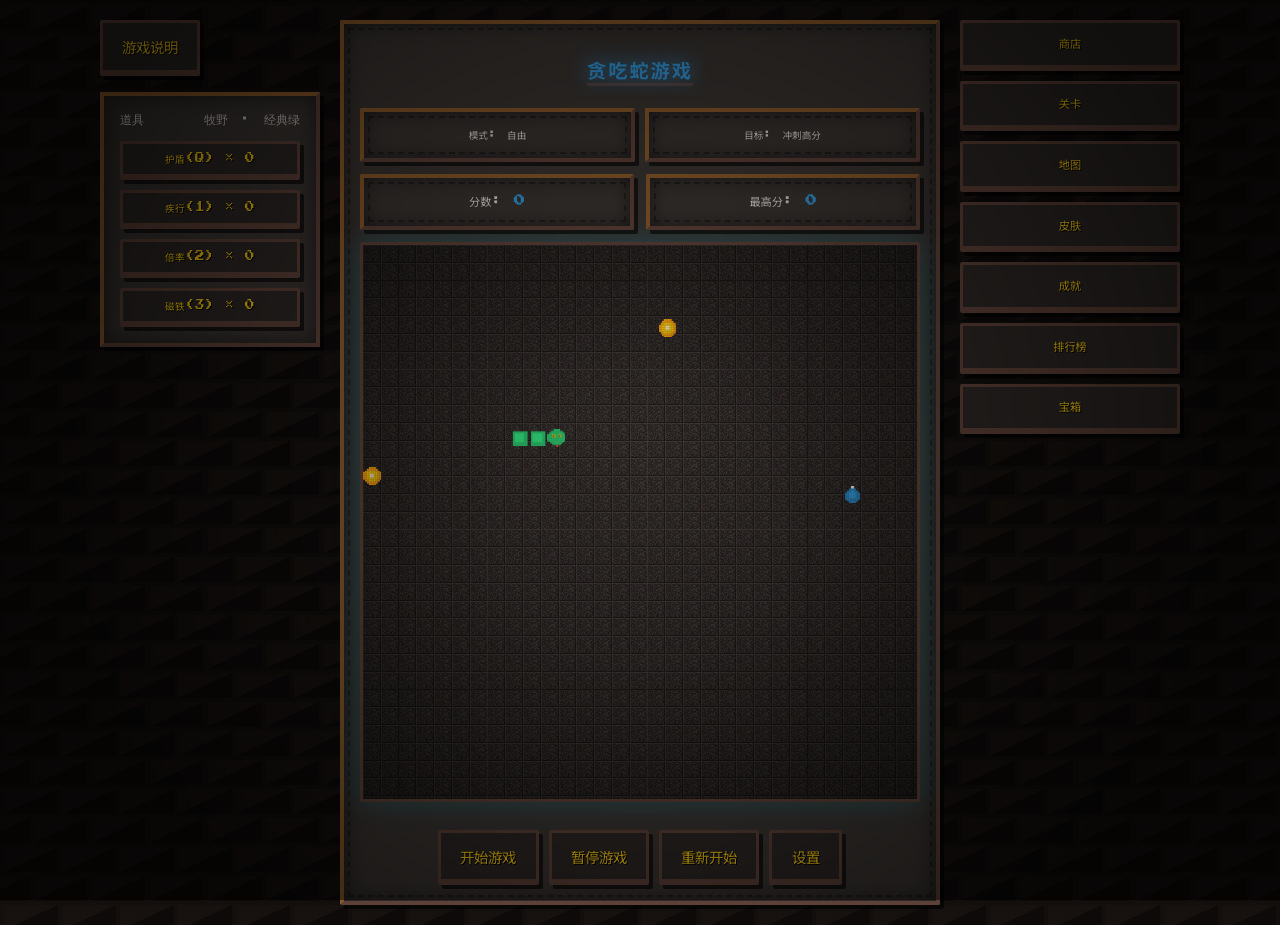
<file: index.html>
<!DOCTYPE html>
<html lang="zh">

<head>
  <meta charset="UTF-8">
  <title>贪吃蛇游戏 - 多彩星星 & 彩虹蛇</title>
  <meta name="viewport" content="width=device-width, initial-scale=1.0">
  <meta name="theme-color" content="#162447">
  <link rel="preconnect" href="https://fonts.googleapis.com">
  <link rel="preconnect" href="https://fonts.gstatic.com" crossorigin>
  <link href="https://fonts.googleapis.com/css2?family=Noto+Sans+SC:wght@400;600&family=Press+Start+2P&display=swap"
    rel="stylesheet">
  <link rel="stylesheet" href="assets/pixel-theme.css">
  <script src="assets/storage.js"></script>
  <script src="assets/game-data.js"></script>
  <script src="assets/dungeon-assets.js"></script>
  <script src="assets/ui-pages.js"></script>
  <style>
    /* Minimal Layout Overrides - Colors from pixel-theme.css */
    * {
      box-sizing: border-box;
    }

    body {
      margin: 0;
      display: flex;
      flex-direction: column;
      align-items: center;
    }

    /* Main Layout */
    main {
      display: flex;
      justify-content: center;
      align-items: flex-start;
      width: 100%;
      max-width: 1400px;
      gap: 20px;
      padding: 20px;
      flex-wrap: wrap;
    }

    aside#left-panel {
      flex: 0 0 220px;
      min-width: 200px;
    }

    aside#right-panel {
      flex: 0 0 220px;
      min-width: 200px;
    }

    section#center-panel {
      flex: 1;
      max-width: 600px;
      min-width: 320px;
    }

    /* Game Container */
    #game-container {
      display: flex;
      flex-direction: column;
      align-items: center;
      width: 100%;
      position: relative;
    }

    #game-container h1 {
      font-size: 1.2rem;
      margin-bottom: 16px;
      color: var(--px-accent);
      text-shadow: 0 0 20px var(--px-accent);
    }

    /* Canvas */
    #game-canvas {
      width: 100%;
      height: auto;
      aspect-ratio: 1/1;
      margin-bottom: 16px;
      background-color: transparent;
    }

    /* Score Container */
    #score-container {
      display: flex;
      justify-content: space-between;
      width: 100%;
      gap: 12px;
      margin-bottom: 12px;
    }

    .score-box {
      flex: 1;
      background: var(--px-surface);
      border: 2px solid var(--px-border);
      border-radius: var(--px-radius-sm);
      padding: 10px 16px;
      font-size: 0.7rem;
      color: var(--px-ink);
      text-align: center;
    }

    .score-box span {
      color: var(--px-accent);
      font-weight: bold;
    }

    /* Run Info */
    #run-info .score-box {
      font-size: 0.6rem;
    }

    /* Controls */
    #controls {
      display: flex;
      flex-wrap: wrap;
      gap: 10px;
      justify-content: center;
      margin-top: 12px;
    }

    /* Props Container */
    #props-container {
      background: var(--px-surface);
      border: 3px solid var(--px-border);
      border-radius: var(--px-radius);
      box-shadow: var(--px-shadow);
      padding: 14px;
      margin-top: 16px;
    }

    #item-bar button {
      width: 100%;
      font-size: 0.6rem;
      padding: 8px;
    }

    /* Instructions */
    #instructions-content {
      background: var(--px-surface);
      border: 3px solid var(--px-border);
      border-radius: var(--px-radius);
      padding: 14px;
      margin-top: 12px;
      display: none;
    }

    /* Right Panel Links */
    #shop-container {
      display: flex;
      flex-direction: column;
      gap: 10px;
    }

    #shop-container .px-btn {
      width: 100%;
      text-align: center;
      font-size: 0.7rem;
    }

    /* Settings Panel */
    #settings-panel {
      position: fixed;
      top: 50%;
      left: 50%;
      transform: translate(-50%, -50%);
      background: var(--px-surface);
      border: 3px solid var(--px-border);
      border-radius: var(--px-radius);
      padding: 24px;
      z-index: 1000;
      box-shadow: 0 0 40px rgba(0, 212, 255, 0.4);
      display: none;
      max-width: 90%;
      width: 400px;
    }

    #audio-controls>div,
    #customization {
      margin-bottom: 16px;
      text-align: center;
    }

    #audio-controls label,
    #customization label {
      font-size: 0.65rem;
      margin-right: 8px;
      color: var(--px-ink-soft);
    }

    #customization input[type="text"] {
      width: 100%;
      margin: 8px 0;
    }

    /* Buff Status Display */
    #buff-display {
      position: absolute;
      top: 10px;
      right: 10px;
      z-index: 50;
    }

    /* Combo Display */
    #combo-display {
      position: absolute;
      top: 18%;
      left: 50%;
      transform: translateX(-50%);
      font-family: var(--px-font-pixel);
      font-size: 1.5rem;
      color: var(--px-warn);
      text-shadow:
        0 0 10px var(--px-warn),
        0 0 25px var(--px-warn),
        3px 3px 0 var(--px-bg0);
      opacity: 0;
      pointer-events: none;
      z-index: 100;
      transition: opacity 0.2s ease;
    }

    #combo-display.show {
      opacity: 1;
      animation: comboPopIn 0.35s ease-out;
    }

    @keyframes comboPopIn {
      0% {
        transform: translateX(-50%) scale(0.4);
        opacity: 0;
      }

      50% {
        transform: translateX(-50%) scale(1.2);
      }

      100% {
        transform: translateX(-50%) scale(1);
        opacity: 1;
      }
    }

    /* Score Popup */
    .score-popup {
      position: absolute;
      font-family: var(--px-font-pixel);
      font-size: 0.85rem;
      color: var(--px-accent2);
      text-shadow: 2px 2px 0 var(--px-bg0);
      pointer-events: none;
      z-index: 90;
      animation: scoreFloat 0.9s ease-out forwards;
    }

    @keyframes scoreFloat {
      0% {
        opacity: 1;
        transform: translateY(0) scale(1);
      }

      100% {
        opacity: 0;
        transform: translateY(-50px) scale(1.3);
      }
    }

    /* Responsive */
    @media (max-width: 900px) {
      main {
        flex-direction: column;
        align-items: center;
      }

      aside#left-panel,
      aside#right-panel {
        flex: none;
        width: 100%;
        max-width: 400px;
      }

      #shop-container {
        flex-direction: row;
        flex-wrap: wrap;
        justify-content: center;
      }

      #shop-container .px-btn {
        width: auto;
      }
    }
  </style>
</head>

<body class="px-app">
  <div id="toast-host" class="px-toast-host" aria-live="polite"></div>
  <!-- 主结构区域 -->
  <main id="main-container">
    <!-- 左侧：游戏说明和道具展示 -->
    <aside id="left-panel">
      <button id="show-instructions">游戏说明</button>
      <div id="instructions-content">
        <h2>游戏说明</h2>
        <p>使用 ← ↑ → ↓ 或 WASD 控制贪吃蛇。</p>
        <p>不同食物具有不同效果，例如彩虹食物会让蛇变色，护盾可以防止自撞。</p>
        <button id="close-instructions">关闭</button>
      </div>
      <div id="props-container" aria-label="道具栏">
        <div style="display:flex;align-items:center;justify-content:space-between;gap:10px;">
          <div style="font-family:'Press Start 2P', system-ui;font-size:12px;">道具</div>
          <div id="run-badges" style="font-family:'Press Start 2P', system-ui;font-size:12px;opacity:.85;"></div>
        </div>
        <div id="item-bar" style="display:grid;grid-template-columns:1fr;gap:10px;margin-top:12px;">
          <button id="use-shield">护盾(Q) × <span id="inv-shield">0</span></button>
          <button id="use-boost">疾行(1) × <span id="inv-boost">0</span></button>
          <button id="use-multiplier">倍率(2) × <span id="inv-multiplier">0</span></button>
          <button id="use-magnet">磁铁(3) × <span id="inv-magnet">0</span></button>
        </div>
      </div>
    </aside>

    <!-- 中间：游戏主体 -->
    <section id="center-panel">
      <div id="game-container">
        <h1>贪吃蛇游戏</h1>
        <div id="run-info"
          style="width:100%;display:flex;justify-content:space-between;gap:10px;flex-wrap:wrap;margin:6px 0 12px;">
          <div id="run-mode" class="score-box">模式: -</div>
          <div id="run-goal" class="score-box">目标: -</div>
        </div>
        <div id="score-container">
          <div class="score-box">分数: <span id="score">0</span></div>
          <div class="score-box">最高分: <span id="high-score">0</span></div>
        </div>
        <canvas id="game-canvas"></canvas>
        <div id="controls">
          <button id="start-btn">开始游戏</button>
          <button id="pause-btn">暂停游戏</button>
          <button id="restart-btn">重新开始</button>
          <button id="settings-btn">设置</button>
        </div>
        <!-- Combo Display -->
        <div id="combo-display"></div>
        <!-- Buff Status Bar -->
        <div id="buff-display">
          <div id="buff-shield" class="px-buff px-buff--shield">
            <span class="px-buff__icon">🛡️</span>
            <span class="px-buff__name">护盾</span>
            <div class="px-buff__bar">
              <div class="px-buff__fill" style="width:100%"></div>
            </div>
          </div>
          <div id="buff-boost" class="px-buff px-buff--boost">
            <span class="px-buff__icon">⚡</span>
            <span class="px-buff__name">疾行</span>
            <div class="px-buff__bar">
              <div class="px-buff__fill" style="width:100%"></div>
            </div>
          </div>
          <div id="buff-multiplier" class="px-buff px-buff--multiplier">
            <span class="px-buff__icon">✨</span>
            <span class="px-buff__name">倍率</span>
            <div class="px-buff__bar">
              <div class="px-buff__fill" style="width:100%"></div>
            </div>
          </div>
          <div id="buff-magnet" class="px-buff px-buff--magnet">
            <span class="px-buff__icon">🧲</span>
            <span class="px-buff__name">磁铁</span>
            <div class="px-buff__bar">
              <div class="px-buff__fill" style="width:100%"></div>
            </div>
          </div>
        </div>
      </div>
    </section>

    <!-- 右侧：商店和抽奖 -->
    <aside id="right-panel">
      <div id="shop-container">
        <a class="px-btn" href="Store.html">商店</a>
        <a class="px-btn" href="LevelSelect.html">关卡</a>
        <a class="px-btn" href="MapSelect.html">地图</a>
        <a class="px-btn" href="SkinSelect.html">皮肤</a>
        <a class="px-btn" href="Achievements.html">成就</a>
        <a class="px-btn" href="Leaderboard.html">排行榜</a>
        <a class="px-btn px-btn--alt" href="lottery.html">宝箱</a>
      </div>
    </aside>
  </main>

  <!-- 设置面板 -->
  <div id="settings-panel">
    <div id="audio-controls">
      <div>
        <label for="music-toggle">音乐开关:</label>
        <input type="checkbox" id="music-toggle" checked>
        <label for="sfx-toggle" style="margin-left:15px;">音效开关:</label>
        <input type="checkbox" id="sfx-toggle" checked>
      </div>
      <div>
        <label for="music-volume">音乐音量:</label>
        <input type="range" id="music-volume" min="0" max="100" value="100">
        <label for="sfx-volume" style="margin-left:15px;">音效音量:</label>
        <input type="range" id="sfx-volume" min="0" max="100" value="100">
      </div>
      <div>
        <label for="music-select">背景音乐:</label>
        <select id="music-select">
          <option value="Sounds/background1.mp3">背景音乐 1</option>
          <option value="Sounds/background2.mp3">背景音乐 2</option>
        </select>
      </div>
    </div>
    <div id="customization">
      <label for="bg-url">背景媒体链接：</label>
      <input type="text" id="bg-url" placeholder="输入图片或视频链接">
      <br><br>
      <label for="music-url">自定义背景音乐链接：</label>
      <input type="text" id="music-url" placeholder="输入音乐链接">
      <br><br>
      <label for="bg-alpha">背景透明度：</label>
      <input type="range" id="bg-alpha" min="0" max="100" value="100">
      <span id="alpha-value">100%</span>
      <br><br>
      <button onclick="applyCustomization()">应用自定义</button>
    </div>
    <button id="close-settings">关闭</button>
  </div>

  <!-- 音频资源 -->
  <audio id="eat-sound" src="Sounds/Oeat.mp3" preload="auto"></audio>
  <audio id="rainbow-eat-sound" src="Sounds/eatcolor.mp3" preload="auto"></audio>
  <audio id="game-over-sound" src="Sounds/fail.mp3" preload="auto"></audio>
  <audio id="background-music" src="Sounds/background1.mp3" loop preload="auto"></audio>
  <audio id="combo-sound" src="Sounds/begin.mp3" preload="auto"></audio>
  <audio id="shield-break-sound" src="Sounds/fail.mp3" preload="auto"></audio>

  <!-- 游戏脚本代码 -->
  <script>
    // 全局变量（使用 const 声明不变量，let 声明会变化的量）
    let customBgImage = null;
    let customBgVideo = null;
    let bgAlpha = 1.0;
    let paused = false;
    let directionChanged = false;
    let lastFoodTime = 0;
    let comboCounter = 0;
    let foods = [];
    const maxFoods = 3;
    let shieldActive = false;
    let shieldEndTime = 0;
    let starsEaten = 0, coinsEaten = 0, diamondsEaten = 0;

    StorageUtil.migrate();

    const canvas = document.getElementById('game-canvas');
    const ctx = canvas.getContext('2d');
    const startBtn = document.getElementById('start-btn');
    const pauseBtn = document.getElementById('pause-btn');
    const restartBtn = document.getElementById('restart-btn');
    const scoreElement = document.getElementById('score');
    const highScoreElement = document.getElementById('high-score');
    const musicToggle = document.getElementById('music-toggle');
    const sfxToggle = document.getElementById('sfx-toggle');
    const musicVolumeSlider = document.getElementById('music-volume');
    const sfxVolumeSlider = document.getElementById('sfx-volume');
    const musicSelect = document.getElementById('music-select');
    const runModeEl = document.getElementById('run-mode');
    const runGoalEl = document.getElementById('run-goal');
    const runBadgesEl = document.getElementById('run-badges');
    const invShieldEl = document.getElementById('inv-shield');
    const invBoostEl = document.getElementById('inv-boost');
    const invMultiplierEl = document.getElementById('inv-multiplier');
    const invMagnetEl = document.getElementById('inv-magnet');
    const useShieldBtn = document.getElementById('use-shield');
    const useBoostBtn = document.getElementById('use-boost');
    const useMultiplierBtn = document.getElementById('use-multiplier');
    const useMagnetBtn = document.getElementById('use-magnet');

    // Buff display elements
    const buffShieldEl = document.getElementById('buff-shield');
    const buffBoostEl = document.getElementById('buff-boost');
    const buffMultiplierEl = document.getElementById('buff-multiplier');
    const buffMagnetEl = document.getElementById('buff-magnet');
    const comboDisplayEl = document.getElementById('combo-display');

    // Combo system configuration
    const COMBO_WINDOW = 2000; // 2 seconds to continue combo
    let comboHideTimeout = null;

    const eatSound = document.getElementById('eat-sound');
    const rainbowEatSound = document.getElementById('rainbow-eat-sound');
    const gameOverSound = document.getElementById('game-over-sound');
    const comboSound = document.getElementById('combo-sound');
    const backgroundMusic = document.getElementById('background-music');
    const shieldBreakSound = document.getElementById('shield-break-sound');

    let gridCount = 30;
    let gridSize = canvas.width / gridCount;
    const tileCount = gridCount;
    let snake = [];
    let dx = 1, dy = 0;
    let score = 0;
    let highScore = localStorage.getItem('snakeHighScore') || 0;
    let gameSpeed = 150;
    let gameRunning = false;
    let gameOver = false;
    let growth = 0;
    let particles = [];
    let snakeRainbow = false;
    let rainbowTimer = 0;
    const rainbowDuration = 10000;
    let rgbTime = 0;

    let gameMode = localStorage.getItem('selectedMode') || 'endless';
    let selectedLevelId = parseInt(localStorage.getItem('selectedLevelId') || '1', 10);
    let selectedMapId = localStorage.getItem('selectedMapId') || 'meadow';
    let selectedSkinId = localStorage.getItem('selectedSkinId') || 'classic';
    let goalScore = 0;
    let baseSpeed = 150;
    let currentMap = null;
    let currentSkin = null;
    let obstacles = [];
    let obstacleSet = new Set();
    let boostUntil = 0;
    let multiplierUntil = 0;
    let magnetUntil = 0;

    // 音量及背景音乐设置
    musicVolumeSlider.addEventListener('input', () => {
      backgroundMusic.volume = musicVolumeSlider.value / 100;
    });
    sfxVolumeSlider.addEventListener('input', () => {
      const vol = sfxVolumeSlider.value / 100;
      eatSound.volume = rainbowEatSound.volume = gameOverSound.volume = comboSound.volume = vol;
    });
    backgroundMusic.volume = musicVolumeSlider.value / 100;
    eatSound.volume = rainbowEatSound.volume = gameOverSound.volume = comboSound.volume = sfxVolumeSlider.value / 100;

    musicSelect.addEventListener('change', () => {
      backgroundMusic.src = musicSelect.value;
      backgroundMusic.load();
      if (musicToggle.checked && !paused) {
        backgroundMusic.play();
      }
    });
    musicToggle.addEventListener('change', () => {
      musicToggle.checked && !paused ? backgroundMusic.play() : backgroundMusic.pause();
    });

    const playSound = (sound) => {
      if (sfxToggle.checked) {
        sound.currentTime = 0;
        sound.play();
      }
    };

    function loadInventory() {
      const inv = StorageUtil.ensureObject('inventory', { shield: 0, boost: 0, multiplier: 0, magnet: 0 });
      const shieldCount = StorageUtil.getNumber('shieldCount', inv.shield || 0);
      if (shieldCount !== (inv.shield || 0)) {
        inv.shield = shieldCount;
        StorageUtil.saveJson('inventory', inv);
      }
      return inv;
    }

    function saveInventory(inv) {
      StorageUtil.saveJson('inventory', inv);
      StorageUtil.setNumber('shieldCount', inv.shield || 0);
    }

    function updateInventoryDisplay() {
      const inv = loadInventory();
      invShieldEl.textContent = String(inv.shield || 0);
      invBoostEl.textContent = String(inv.boost || 0);
      invMultiplierEl.textContent = String(inv.multiplier || 0);
      invMagnetEl.textContent = String(inv.magnet || 0);
    }

    function unlockAchievement(id) {
      const achievements = StorageUtil.ensureObject('achievements', {});
      if (achievements[id]) return;
      achievements[id] = Date.now();
      StorageUtil.saveJson('achievements', achievements);
      if (window.UIPages && typeof UIPages.toast === 'function') {
        const name = (window.GameData?.ACHIEVEMENTS || []).find(a => a.id === id)?.name || id;
        UIPages.toast(`成就解锁：${name}`);
      }
    }

    function ensureUnlockSet(key, value) {
      const list = StorageUtil.ensureSet(key, []);
      if (!list.includes(value)) {
        list.push(value);
        StorageUtil.saveJson(key, list);
        return true;
      }
      return false;
    }

    function recordLeaderboard(key, scoreValue) {
      const leaderboards = StorageUtil.ensureObject('leaderboards', {});
      const list = Array.isArray(leaderboards[key]) ? leaderboards[key] : [];
      list.push({ score: scoreValue, date: new Date().toISOString().slice(0, 10) });
      list.sort((a, b) => b.score - a.score);
      leaderboards[key] = list.slice(0, 10);
      StorageUtil.saveJson('leaderboards', leaderboards);
    }

    function resolveRunConfig() {
      gameMode = localStorage.getItem('selectedMode') || 'endless';
      selectedLevelId = parseInt(localStorage.getItem('selectedLevelId') || '1', 10);
      selectedMapId = localStorage.getItem('selectedMapId') || 'meadow';
      selectedSkinId = localStorage.getItem('selectedSkinId') || 'classic';

      const unlockedSkins = new Set(StorageUtil.ensureSet('unlockedSkins', ['classic']));
      if (!unlockedSkins.has(selectedSkinId)) {
        selectedSkinId = 'classic';
        localStorage.setItem('selectedSkinId', selectedSkinId);
      }

      let level = (window.GameData?.LEVELS || []).find(l => l.id === selectedLevelId) || null;
      if (gameMode === 'level') {
        const unlockedMax = StorageUtil.getNumber('unlockedLevelMax', 1);
        if (selectedLevelId > unlockedMax) {
          selectedLevelId = unlockedMax;
          localStorage.setItem('selectedLevelId', String(selectedLevelId));
        }
        level = (window.GameData?.LEVELS || []).find(l => l.id === selectedLevelId) || (window.GameData?.LEVELS || [])[0] || null;
      }

      if (gameMode === 'level' && level) {
        selectedMapId = level.mapId;
        goalScore = level.goalScore;
        baseSpeed = level.baseSpeed;
      } else {
        const unlockedMaps = new Set(StorageUtil.ensureSet('unlockedMaps', ['meadow']));
        if (!unlockedMaps.has(selectedMapId)) {
          selectedMapId = 'meadow';
          localStorage.setItem('selectedMapId', selectedMapId);
        }
        goalScore = 0;
        baseSpeed = 150;
      }

      currentMap = (window.GameData?.MAPS || []).find(m => m.id === selectedMapId) || (window.GameData?.MAPS || [])[0] || null;
      currentSkin = (window.GameData?.SKINS || []).find(s => s.id === selectedSkinId) || (window.GameData?.SKINS || [])[0] || null;

      const badges = [];
      if (currentMap) badges.push(currentMap.name);
      if (currentSkin) badges.push(currentSkin.name);
      runBadgesEl.textContent = badges.join(' · ');

      if (gameMode === 'level' && level) {
        runModeEl.textContent = `模式: 关卡 ${level.id}`;
        runGoalEl.textContent = `目标: ${goalScore} 分`;
      } else {
        runModeEl.textContent = `模式: 自由`;
        runGoalEl.textContent = `目标: 冲刺高分`;
      }

      gameSpeed = baseSpeed;
      boostUntil = 0;
      multiplierUntil = 0;
      magnetUntil = 0;

      const pattern = gameMode === 'level' && level ? level.pattern : (selectedMapId === 'desert' ? 'pillars' : selectedMapId === 'ocean' ? 'cross' : selectedMapId === 'hell' ? 'ring' : 'none');
      obstacles = buildObstacles(pattern);
      obstacleSet = new Set(obstacles.map(p => `${p.x},${p.y}`));
    }

    function buildObstacles(pattern) {
      const list = [];
      const add = (x, y) => {
        if (x < 0 || y < 0 || x >= tileCount || y >= tileCount) return;
        list.push({ x, y });
      };
      const addRect = (x0, y0, x1, y1) => {
        for (let x = x0; x <= x1; x++) { add(x, y0); add(x, y1); }
        for (let y = y0; y <= y1; y++) { add(x0, y); add(x1, y); }
      };
      const addLine = (x0, y0, x1, y1) => {
        const dxl = Math.sign(x1 - x0);
        const dyl = Math.sign(y1 - y0);
        let x = x0, y = y0;
        add(x, y);
        while (x !== x1 || y !== y1) {
          if (x !== x1) x += dxl;
          if (y !== y1) y += dyl;
          add(x, y);
        }
      };

      if (pattern === 'none') {
        return list;
      }
      if (pattern === 'gates') {
        for (let x = 8; x <= tileCount - 9; x += 8) {
          for (let y = 5; y < tileCount - 5; y++) {
            if (y >= 12 && y <= 17) continue;
            add(x, y);
          }
        }
      } else if (pattern === 'lanes') {
        for (let x = 6; x <= tileCount - 7; x += 6) {
          for (let y = 3; y < tileCount - 3; y++) {
            if (y % 7 === 0) continue;
            add(x, y);
          }
        }
      } else if (pattern === 'pillars') {
        for (let y = 6; y <= tileCount - 7; y += 6) {
          for (let x = 6; x <= tileCount - 7; x += 6) {
            add(x, y); add(x + 1, y); add(x, y + 1);
          }
        }
      } else if (pattern === 'ring') {
        addRect(4, 4, tileCount - 5, tileCount - 5);
        addRect(8, 8, tileCount - 9, tileCount - 9);
        addLine(Math.floor(tileCount / 2), 4, Math.floor(tileCount / 2), 7);
        addLine(Math.floor(tileCount / 2), tileCount - 8, Math.floor(tileCount / 2), tileCount - 5);
      } else if (pattern === 'cross') {
        const mid = Math.floor(tileCount / 2);
        for (let i = 3; i < tileCount - 3; i++) {
          if (i % 6 === 0) continue;
          add(mid, i);
          add(i, mid);
        }
      } else if (pattern === 'islands') {
        const islands = [
          [6, 5], [18, 5],
          [4, 17], [20, 18],
          [11, 22],
        ];
        for (const [x, y] of islands) {
          addRect(x, y, x + 2, y + 2);
        }
      } else if (pattern === 'gauntlet') {
        for (let y = 4; y < tileCount - 4; y += 5) {
          const gapStart = y % 10 === 4 ? 8 : tileCount - 13;
          for (let x = 4; x < tileCount - 4; x++) {
            if (x >= gapStart && x <= gapStart + 5) continue;
            add(x, y);
          }
        }
      } else if (pattern === 'maze') {
        for (let x = 3; x < tileCount - 3; x++) {
          if (x % 2 === 0) add(x, 6);
          if (x % 3 === 0) add(x, tileCount - 7);
        }
        for (let y = 7; y < tileCount - 7; y++) {
          if (y % 2 === 1) add(6, y);
          if (y % 3 === 1) add(tileCount - 7, y);
        }
        for (let x = 9; x < tileCount - 9; x++) {
          if (x % 4 !== 0) add(x, 12);
          if (x % 5 !== 0) add(x, tileCount - 13);
        }
        for (let y = 10; y < tileCount - 10; y++) {
          if (y % 4 !== 0) add(12, y);
          if (y % 5 !== 0) add(tileCount - 13, y);
        }
      } else if (pattern === 'arena') {
        addRect(2, 2, tileCount - 3, tileCount - 3);
        for (let i = 6; i < tileCount - 6; i += 6) {
          addRect(i, i, i + 2, i + 2);
        }
      }

      const safeX0 = 6, safeY0 = 6, safeX1 = 14, safeY1 = 14;
      return list.filter(p => !(p.x >= safeX0 && p.x <= safeX1 && p.y >= safeY0 && p.y <= safeY1));
    }

    function getScoreMultiplier() {
      return Date.now() < multiplierUntil ? 2 : 1;
    }

    // Update buff status bar visuals
    function updateBuffBars() {
      const now = Date.now();

      // Shield
      if (shieldActive && now < shieldEndTime) {
        const pct = Math.max(0, (shieldEndTime - now) / 15000 * 100);
        buffShieldEl.classList.add('px-buff--active');
        buffShieldEl.querySelector('.px-buff__fill').style.width = pct + '%';
      } else {
        buffShieldEl.classList.remove('px-buff--active');
      }

      // Boost
      if (now < boostUntil) {
        const pct = Math.max(0, (boostUntil - now) / 7000 * 100);
        buffBoostEl.classList.add('px-buff--active');
        buffBoostEl.querySelector('.px-buff__fill').style.width = pct + '%';
      } else {
        buffBoostEl.classList.remove('px-buff--active');
      }

      // Multiplier
      if (now < multiplierUntil) {
        const pct = Math.max(0, (multiplierUntil - now) / 10000 * 100);
        buffMultiplierEl.classList.add('px-buff--active');
        buffMultiplierEl.querySelector('.px-buff__fill').style.width = pct + '%';
      } else {
        buffMultiplierEl.classList.remove('px-buff--active');
      }

      // Magnet
      if (now < magnetUntil) {
        const pct = Math.max(0, (magnetUntil - now) / 10000 * 100);
        buffMagnetEl.classList.add('px-buff--active');
        buffMagnetEl.querySelector('.px-buff__fill').style.width = pct + '%';
      } else {
        buffMagnetEl.classList.remove('px-buff--active');
      }
    }

    // Show combo display
    function showCombo(count) {
      if (count < 2) {
        comboDisplayEl.classList.remove('show');
        return;
      }
      comboDisplayEl.textContent = `COMBO x${count}`;
      comboDisplayEl.classList.remove('show');
      void comboDisplayEl.offsetWidth; // Force reflow for animation
      comboDisplayEl.classList.add('show');

      clearTimeout(comboHideTimeout);
      comboHideTimeout = setTimeout(() => {
        comboDisplayEl.classList.remove('show');
      }, COMBO_WINDOW);
    }

    // Create floating score popup
    function createScorePopup(x, y, points, isCombo = false) {
      const popup = document.createElement('div');
      popup.className = 'score-popup';
      popup.textContent = `+${points}`;
      if (isCombo) {
        popup.style.color = '#ffd93d';
        popup.style.fontSize = '1rem';
      }
      popup.style.left = x + 'px';
      popup.style.top = y + 'px';
      document.getElementById('game-container').appendChild(popup);
      setTimeout(() => popup.remove(), 900);
    }

    function updateRunHud() {
      const now = Date.now();
      if (gameMode === 'level' && goalScore > 0) {
        runGoalEl.textContent = `目标: ${score}/${goalScore}`;
        return;
      }
      const buffs = [];
      if (now < boostUntil) buffs.push('疾行');
      if (now < multiplierUntil) buffs.push('倍率');
      if (now < magnetUntil) buffs.push('磁铁');
      runGoalEl.textContent = buffs.length > 0 ? `状态: ${buffs.join('+')}` : '目标: 冲刺高分';
    }

    function useItem(itemId) {
      if (!gameRunning || paused) return;
      const inv = loadInventory();
      const count = inv[itemId] || 0;
      if (count <= 0) {
        if (window.UIPages && typeof UIPages.toast === 'function') UIPages.toast('库存不足');
        return;
      }
      inv[itemId] = count - 1;
      saveInventory(inv);
      updateInventoryDisplay();

      const now = Date.now();
      if (itemId === 'shield') {
        shieldActive = true;
        shieldEndTime = now + 15000;
        playSound(eatSound);
      } else if (itemId === 'boost') {
        boostUntil = Math.max(boostUntil, now + 7000);
        playSound(comboSound);
      } else if (itemId === 'multiplier') {
        multiplierUntil = Math.max(multiplierUntil, now + 10000);
        playSound(rainbowEatSound);
      } else if (itemId === 'magnet') {
        magnetUntil = Math.max(magnetUntil, now + 10000);
        playSound(comboSound);
      }
    }

    // 绘制圆角矩形
    function drawRoundedRect(ctx, x, y, width, height, radius) {
      ctx.beginPath();
      ctx.moveTo(x + radius, y);
      ctx.lineTo(x + width - radius, y);
      ctx.quadraticCurveTo(x + width, y, x + width, y + radius);
      ctx.lineTo(x + width, y + height - radius);
      ctx.quadraticCurveTo(x + width, y + height, x + width - radius, y + height);
      ctx.lineTo(x + radius, y + height);
      ctx.quadraticCurveTo(x, y + height, x, y + height - radius);
      ctx.lineTo(x, y + radius);
      ctx.quadraticCurveTo(x, y, x + radius, y);
      ctx.closePath();
      ctx.fill();
    }

    function hexToRGB(hex) {
      const r = parseInt(hex.slice(1, 3), 16);
      const g = parseInt(hex.slice(3, 5), 16);
      const b = parseInt(hex.slice(5, 7), 16);
      return `${r}, ${g}, ${b}`;
    }

    function getRGBColor(time) {
      const r = Math.sin(time * 0.3) * 127 + 128;
      const g = Math.sin(time * 0.3 + 2) * 127 + 128;
      const b = Math.sin(time * 0.3 + 4) * 127 + 128;
      return `rgb(${Math.floor(r)}, ${Math.floor(g)}, ${Math.floor(b)})`;
    }

    function createParticles(x, y, color) {
      const particleCount = 15;
      for (let i = 0; i < particleCount; i++) {
        particles.push({
          x: x * gridSize + gridSize / 2,
          y: y * gridSize + gridSize / 2,
          size: Math.random() * 3 + 2,
          color: color === "rgb" ? getRGBColor(rgbTime + i) : color,
          speedX: (Math.random() - 0.5) * 5,
          speedY: (Math.random() - 0.5) * 5,
          life: 30
        });
      }
    }

    function updateParticles() {
      for (let i = particles.length - 1; i >= 0; i--) {
        particles[i].x += particles[i].speedX;
        particles[i].y += particles[i].speedY;
        particles[i].life--;
        if (particles[i].life <= 0) {
          particles.splice(i, 1);
          continue;
        }
        ctx.globalAlpha = particles[i].life / 30;
        ctx.fillStyle = particles[i].color === "rgb" ? getRGBColor(rgbTime) : particles[i].color;
        ctx.beginPath();
        ctx.arc(particles[i].x, particles[i].y, particles[i].size, 0, Math.PI * 2);
        ctx.fill();
      }
      ctx.globalAlpha = 1;
    }

    // 绘制星形，多彩支持
    function drawStar(ctx, cx, cy, spikes, outerRadius, innerRadius, isRainbow, color1, color2) {
      let rot = Math.PI / 2 * 3;
      const step = Math.PI / spikes;
      ctx.beginPath();
      ctx.moveTo(cx, cy - outerRadius);
      for (let i = 0; i < spikes; i++) {
        let x = cx + Math.cos(rot) * outerRadius;
        let y = cy + Math.sin(rot) * outerRadius;
        ctx.lineTo(x, y);
        rot += step;
        x = cx + Math.cos(rot) * innerRadius;
        y = cy + Math.sin(rot) * innerRadius;
        ctx.lineTo(x, y);
        rot += step;
      }
      ctx.lineTo(cx, cy - outerRadius);
      ctx.closePath();
      let gradient;
      if (isRainbow) {
        gradient = ctx.createRadialGradient(cx, cy, innerRadius, cx, cy, outerRadius);
        gradient.addColorStop(0, getRGBColor(rgbTime));
        gradient.addColorStop(0.5, getRGBColor(rgbTime + 2));
        gradient.addColorStop(1, getRGBColor(rgbTime + 4));
      } else if (color1 && color2) {
        gradient = ctx.createRadialGradient(cx, cy, innerRadius, cx, cy, outerRadius);
        gradient.addColorStop(0, color1);
        gradient.addColorStop(1, color2);
      } else {
        gradient = ctx.createRadialGradient(cx, cy, innerRadius, cx, cy, outerRadius);
        gradient.addColorStop(0, "yellow");
        gradient.addColorStop(0.5, "orange");
        gradient.addColorStop(1, "red");
      }
      ctx.fillStyle = gradient;
      ctx.fill();
      ctx.lineWidth = isRainbow ? 1 : 2;
      ctx.strokeStyle = "white";
      ctx.stroke();
    }

    function spawnFood() {
      const pos = getRandomEmptyCell();
      const rnd = Math.random();
      let type;
      if (rnd < 0.16) type = "rainbow";
      else if (rnd < 0.30) type = "diamond";
      else if (rnd < 0.70) type = "coin";
      else if (rnd < 0.82) type = "shield";
      else if (rnd < 0.90) type = "boost";
      else if (rnd < 0.96) type = "multiplier";
      else type = "magnet";
      return { x: pos.x, y: pos.y, type: type };
    }

    function getRandomEmptyCell() {
      let pos, collision;
      do {
        pos = { x: Math.floor(Math.random() * tileCount), y: Math.floor(Math.random() * tileCount) };
        collision = snake.some(s => s.x === pos.x && s.y === pos.y) ||
          foods.some(f => f.x === pos.x && f.y === pos.y) ||
          obstacleSet.has(`${pos.x},${pos.y}`);
      } while (collision);
      return pos;
    }

    function drawDiamond(ctx, cx, cy, size) {
      ctx.save();
      ctx.fillStyle = "#b9f2ff";
      ctx.beginPath();
      ctx.moveTo(cx, cy - size);
      ctx.lineTo(cx + size, cy);
      ctx.lineTo(cx, cy + size);
      ctx.lineTo(cx - size, cy);
      ctx.closePath();
      ctx.fill();
      ctx.strokeStyle = "white";
      ctx.lineWidth = 2;
      ctx.stroke();
      ctx.restore();
    }

    function drawCoin(ctx, cx, cy, radius) {
      ctx.save();
      ctx.fillStyle = "#ffd700";
      ctx.beginPath();
      ctx.arc(cx, cy, radius, 0, Math.PI * 2);
      ctx.fill();
      ctx.strokeStyle = "white";
      ctx.lineWidth = 2;
      ctx.stroke();
      ctx.restore();
    }

    function drawShield(ctx, cx, cy, size) {
      ctx.save();
      ctx.fillStyle = "#c0c0c0";
      ctx.beginPath();
      ctx.moveTo(cx, cy - size);
      ctx.quadraticCurveTo(cx + size, cy - size, cx + size, cy);
      ctx.lineTo(cx + size * 0.6, cy + size);
      ctx.lineTo(cx - size * 0.6, cy + size);
      ctx.lineTo(cx - size, cy);
      ctx.quadraticCurveTo(cx - size, cy - size, cx, cy - size);
      ctx.closePath();
      ctx.fill();
      ctx.strokeStyle = "white";
      ctx.lineWidth = 2;
      ctx.stroke();
      ctx.restore();
    }

    // 加载用户自定义设置，并应用保存的记忆
    function loadCustomization() {
      const savedBgUrl = localStorage.getItem("snakeBgUrl");
      if (savedBgUrl) {
        document.getElementById('bg-url').value = savedBgUrl;
        if (savedBgUrl.match(/\.(mp4|webm|ogg)$/i)) {
          const vid = document.createElement('video');
          vid.loop = true;
          vid.muted = true;
          vid.autoplay = true;
          vid.src = savedBgUrl;
          vid.onloadeddata = () => { customBgVideo = vid; };
          vid.onerror = () => { customBgVideo = null; };
        } else {
          const img = new Image();
          img.onload = () => { customBgImage = img; };
          img.onerror = () => { customBgImage = null; };
          img.src = savedBgUrl;
        }
      }
      const savedMusicUrl = localStorage.getItem("snakeMusicUrl");
      if (savedMusicUrl) {
        document.getElementById('music-url').value = savedMusicUrl;
        backgroundMusic.src = savedMusicUrl;
      }
      const savedAlpha = localStorage.getItem("snakeBgAlpha");
      if (savedAlpha !== null) {
        bgAlpha = parseFloat(savedAlpha);
        const sliderValue = Math.round(bgAlpha * 100);
        document.getElementById('bg-alpha').value = sliderValue;
        document.getElementById('alpha-value').textContent = sliderValue + '%';
      }
      updateShopDisplay();
    }

    // 自动保存设置函数，将当前设置存入 localStorage
    function autoSaveCustomization() {
      const bgUrl = document.getElementById('bg-url').value.trim();
      const musicUrl = document.getElementById('music-url').value.trim();
      localStorage.setItem("snakeBgUrl", bgUrl);
      localStorage.setItem("snakeMusicUrl", musicUrl);
      localStorage.setItem("snakeBgAlpha", bgAlpha);
    }

    // 为设置输入添加自动保存监听
    document.getElementById('bg-url').addEventListener('input', autoSaveCustomization);
    document.getElementById('music-url').addEventListener('input', autoSaveCustomization);
    document.getElementById('bg-alpha').addEventListener('input', function () {
      const sliderValue = this.value;
      bgAlpha = sliderValue / 100;
      document.getElementById('alpha-value').textContent = sliderValue + '%';
      autoSaveCustomization();
    });
    // 在窗口关闭前保存设置
    window.addEventListener('beforeunload', autoSaveCustomization);

    function applyCustomization() {
      const bgUrl = document.getElementById('bg-url').value.trim();
      const musicUrl = document.getElementById('music-url').value.trim();
      localStorage.setItem("snakeBgUrl", bgUrl);
      localStorage.setItem("snakeMusicUrl", musicUrl);
      localStorage.setItem("snakeBgAlpha", bgAlpha);
      customBgImage = null;
      customBgVideo = null;
      if (bgUrl) {
        if (bgUrl.match(/\.(mp4|webm|ogg)$/i)) {
          const vid = document.createElement('video');
          vid.loop = true;
          vid.muted = true;
          vid.autoplay = true;
          vid.src = bgUrl;
          vid.onloadeddata = () => { customBgVideo = vid; };
          vid.onerror = () => { alert("无法加载视频背景，请检查链接"); customBgVideo = null; };
        } else {
          const img = new Image();
          img.onload = () => { customBgImage = img; };
          img.onerror = () => { alert("无法加载图片背景，请检查链接"); customBgImage = null; };
          img.src = bgUrl;
        }
      }
      backgroundMusic.src = musicUrl || musicSelect.value;
      backgroundMusic.load();
      if (musicToggle.checked && !paused) {
        backgroundMusic.play();
      }
    }

    function resizeCanvas() {
      const container = document.getElementById('game-container');
      const containerWidth = container.clientWidth;
      const top = container.getBoundingClientRect().top;
      const availableHeight = Math.max(240, window.innerHeight - top - 24);
      const computedSize = Math.floor(Math.min(containerWidth, availableHeight));
      canvas.width = computedSize;
      canvas.height = computedSize;
      gridSize = canvas.width / gridCount;
    }

    function updateShopSystem() {
      let shopStars = parseInt(localStorage.getItem("shopStars")) || 0;
      let shopCoins = parseInt(localStorage.getItem("shopCoins")) || 0;
      let shopDiamonds = parseInt(localStorage.getItem("shopDiamonds")) || 0;
      shopStars += starsEaten;
      shopCoins += coinsEaten;
      shopDiamonds += diamondsEaten;
      localStorage.setItem("shopStars", shopStars);
      localStorage.setItem("shopCoins", shopCoins);
      localStorage.setItem("shopDiamonds", shopDiamonds);
    }

    function updateShopDisplay() {
      const shopStars = localStorage.getItem("shopStars") || 0;
      const shopCoins = localStorage.getItem("shopCoins") || 0;
      const shopDiamonds = localStorage.getItem("shopDiamonds") || 0;
      // 假设页面中存在对应的展示元素，若无请自行添加
      const shopStarsEl = document.getElementById("shop-stars");
      const shopCoinsEl = document.getElementById("shop-coins");
      const shopDiamondsEl = document.getElementById("shop-diamonds");
      if (shopStarsEl) shopStarsEl.textContent = shopStars;
      if (shopCoinsEl) shopCoinsEl.textContent = shopCoins;
      if (shopDiamondsEl) shopDiamondsEl.textContent = shopDiamonds;
    }

    function updatePropsDisplay() {
      updateInventoryDisplay();
    }

    function initGame() {
      resolveRunConfig();
      resizeCanvas();
      snake = [
        { x: 10, y: 10 },
        { x: 9, y: 10 },
        { x: 8, y: 10 }
      ];
      dx = 1;
      dy = 0;
      score = 0;
      scoreElement.textContent = score;
      updateRunHud();
      highScoreElement.textContent = highScore;
      growth = 0;
      particles = [];
      snakeRainbow = false;
      rainbowTimer = 0;
      comboCounter = 0;
      lastFoodTime = 0;
      starsEaten = 0;
      coinsEaten = 0;
      diamondsEaten = 0;
      foods = [];
      for (let i = 0; i < maxFoods; i++) {
        foods.push(spawnFood());
      }
      gameOver = false;
      rgbTime = 0;
      directionChanged = false;
      shieldActive = false;
      boostUntil = 0;
      multiplierUntil = 0;
      magnetUntil = 0;
      lastTimestamp = 0;
      draw();
      updatePropsDisplay();
      if (musicToggle.checked && !paused) {
        backgroundMusic.play();
      }
    }

    function updateSnake() {
      const head = {
        x: (snake[0].x + dx + tileCount) % tileCount,
        y: (snake[0].y + dy + tileCount) % tileCount
      };
      snake.unshift(head);
      directionChanged = false;
    }

    function checkCollision() {
      for (let i = 1; i < snake.length; i++) {
        if (snake[0].x === snake[i].x && snake[0].y === snake[i].y) {
          if (shieldActive) {
            // 盾牌期间忽略自撞，不触发游戏结束
            return false;
          }
          return true;
        }
      }
      return false;
    }

    function updateGame() {
      const now = Date.now();
      gameSpeed = now < boostUntil ? Math.max(70, Math.floor(baseSpeed * 0.65)) : baseSpeed;
      updateSnake();

      if (obstacleSet.has(`${snake[0].x},${snake[0].y}`)) {
        if (shieldActive) {
          shieldActive = false;
          playSound(shieldBreakSound);
          createParticles(snake[0].x, snake[0].y, "#ffd700");
        } else {
          gameOverHandler();
          return;
        }
      }
      if (snakeRainbow) {
        rainbowTimer += gameSpeed;
        if (rainbowTimer >= rainbowDuration) {
          snakeRainbow = false;
          rainbowTimer = 0;
        }
      }
      rgbTime += 0.1;
      if (checkCollision()) {
        gameOverHandler();
        return;
      }
      for (let i = foods.length - 1; i >= 0; i--) {
        if (snake[0].x === foods[i].x && snake[0].y === foods[i].y) {
          const foodItem = foods[i];
          const now = Date.now();
          let basePoints = 0;
          switch (foodItem.type) {
            case "rainbow":
              playSound(rainbowEatSound);
              snakeRainbow = true;
              rainbowTimer = 0;
              basePoints = 10;
              growth += 2;
              createParticles(foodItem.x, foodItem.y, "rgb");
              starsEaten++;
              break;
            case "diamond":
              playSound(eatSound);
              basePoints = 30;
              growth += 3;
              createParticles(foodItem.x, foodItem.y, "#b9f2ff");
              diamondsEaten++;
              break;
            case "coin":
              playSound(eatSound);
              basePoints = 20;
              growth += 2;
              createParticles(foodItem.x, foodItem.y, "#ffd700");
              coinsEaten++;
              break;
            case "shield":
              playSound(eatSound);
              shieldActive = true;
              shieldEndTime = now + 15000; // 15秒后护盾失效
              basePoints = 5;
              growth += 1;
              createParticles(foodItem.x, foodItem.y, "#c0c0c0");
              break;
            case "boost":
              playSound(comboSound);
              boostUntil = Math.max(boostUntil, now + 7000);
              basePoints = 15;
              growth += 1;
              createParticles(foodItem.x, foodItem.y, "#62c6ff");
              break;
            case "multiplier":
              playSound(rainbowEatSound);
              multiplierUntil = Math.max(multiplierUntil, now + 10000);
              basePoints = 15;
              growth += 1;
              createParticles(foodItem.x, foodItem.y, "#b388ff");
              break;
            case "magnet":
              playSound(comboSound);
              magnetUntil = Math.max(magnetUntil, now + 10000);
              basePoints = 12;
              growth += 1;
              createParticles(foodItem.x, foodItem.y, "#00bcd4");
              break;
            default:
              playSound(eatSound);
              basePoints = 10;
              growth += 2;
          }

          // Combo system
          const comboNow = Date.now();
          if (comboNow - lastFoodTime < COMBO_WINDOW) {
            comboCounter++;
          } else {
            comboCounter = 1;
          }
          lastFoodTime = comboNow;

          // Calculate final score with combo bonus
          const comboBonus = comboCounter > 1 ? Math.floor(comboCounter * 0.5) : 0;
          const finalPoints = Math.floor((basePoints + comboBonus) * getScoreMultiplier());
          score += finalPoints;
          scoreElement.textContent = score;

          // Show visual feedback
          showCombo(comboCounter);
          const popupX = foodItem.x * gridSize + gridSize / 2;
          const popupY = foodItem.y * gridSize;
          createScorePopup(popupX, popupY, finalPoints, comboCounter > 1);

          if (score > highScore) {
            highScore = score;
            highScoreElement.textContent = highScore;
            localStorage.setItem('snakeHighScore', highScore);
          }
          if (coinsEaten === 1) unlockAchievement('first_coin');
          if (diamondsEaten === 1) unlockAchievement('first_diamond');
          if (score >= 300) unlockAchievement('score_300');
          if (score >= 600) unlockAchievement('score_600');
          foods.splice(i, 1);
        }
      }
      if (shieldActive && now > shieldEndTime) {
        shieldActive = false;
      }

      // Update buff status bars
      updateBuffBars();

      if (now < magnetUntil) {
        const head = snake[0];
        const radius = 4;
        for (const food of foods) {
          if (food.type !== "coin") continue;
          const dxm = ((head.x - food.x + tileCount) % tileCount);
          const dym = ((head.y - food.y + tileCount) % tileCount);
          const nx = dxm > tileCount / 2 ? -(tileCount - dxm) : dxm;
          const ny = dym > tileCount / 2 ? -(tileCount - dym) : dym;
          if (Math.abs(nx) + Math.abs(ny) > radius) continue;

          const stepX = nx === 0 ? 0 : Math.sign(nx);
          const stepY = stepX !== 0 ? 0 : (ny === 0 ? 0 : Math.sign(ny));
          const next = { x: (food.x + stepX + tileCount) % tileCount, y: (food.y + stepY + tileCount) % tileCount };
          const blocked = obstacleSet.has(`${next.x},${next.y}`) ||
            snake.some(s => s.x === next.x && s.y === next.y) ||
            foods.some(f => f !== food && f.x === next.x && f.y === next.y);
          if (!blocked) {
            food.x = next.x;
            food.y = next.y;
          }
        }
      }
      while (foods.length < maxFoods) {
        foods.push(spawnFood());
      }
      if (growth > 0) {
        growth--;
      } else {
        snake.pop();
      }
      updateRunHud();

      if (gameMode === 'level' && goalScore > 0 && score >= goalScore) {
        levelWinHandler();
      }
    }

    function drawMapBackground() {
      // Use procedural floor texture
      const floorPattern = ctx.createPattern(DungeonAssets.generateFloor(gridSize), 'repeat');
      ctx.fillStyle = floorPattern;
      ctx.fillRect(0, 0, canvas.width, canvas.height);

      // Add vignette/darkness overlay for dungeon atmosphere
      const gradient = ctx.createRadialGradient(canvas.width / 2, canvas.height / 2, canvas.width / 4, canvas.width / 2, canvas.height / 2, canvas.width);
      gradient.addColorStop(0, 'rgba(0,0,0,0)');
      gradient.addColorStop(1, 'rgba(0,0,0,0.6)');
      ctx.fillStyle = gradient;
      ctx.fillRect(0, 0, canvas.width, canvas.height);
    }

    function drawObstacles() {
      if (!obstacles.length) return;

      const wallImg = DungeonAssets.generateWall(gridSize);
      for (const p of obstacles) {
        ctx.drawImage(wallImg, p.x * gridSize, p.y * gridSize);
      }
    }

    function draw() {
      if (customBgVideo && customBgVideo.readyState >= 2) {
        ctx.drawImage(customBgVideo, 0, 0, canvas.width, canvas.height);
      } else if (customBgImage) {
        ctx.drawImage(customBgImage, 0, 0, canvas.width, canvas.height);
      } else {
        drawMapBackground();
      }
      ctx.save();
      ctx.globalAlpha = 1 - bgAlpha;
      ctx.fillStyle = '#000';
      ctx.fillRect(0, 0, canvas.width, canvas.height);
      ctx.restore();
      drawObstacles();
      // 绘制食物
      for (let i = 0; i < foods.length; i++) {
        const foodCx = foods[i].x * gridSize + gridSize / 2;
        const foodCy = foods[i].y * gridSize + gridSize / 2;
        // Draw Food Items with Sprites
        const pad = 2;
        const size = gridSize - pad * 2;

        switch (foods[i].type) {
          case "rainbow":
            // Special animated star or potion? Let's use blue potion for now or coin
            ctx.drawImage(DungeonAssets.generateItem('potion_blue', gridSize), foodCx - gridSize / 2, foodCy - gridSize / 2);
            break;
          case "diamond":
            ctx.drawImage(DungeonAssets.generateItem('chest', gridSize), foodCx - gridSize / 2, foodCy - gridSize / 2);
            break;
          case "coin":
            ctx.drawImage(DungeonAssets.generateItem('coin', gridSize), foodCx - gridSize / 2, foodCy - gridSize / 2);
            break;
          case "shield":
            // Use blue potion for shield or maybe just draw a shield icon?
            // Reusing potion_blue for variety if needed, but let's stick to simple mapping
            ctx.drawImage(DungeonAssets.generateItem('potion_blue', gridSize), foodCx - gridSize / 2, foodCy - gridSize / 2);
            break;
          case "boost":
          case "multiplier":
          case "magnet":
            ctx.drawImage(DungeonAssets.generateItem('potion_blue', gridSize), foodCx - gridSize / 2, foodCy - gridSize / 2);
            break;
          default:
            // Regular food = Red Potion
            ctx.drawImage(DungeonAssets.generateItem('potion_red', gridSize), foodCx - gridSize / 2, foodCy - gridSize / 2);
        }
      }
      // 绘制蛇
      snake.forEach((segment, index) => {
        if (index === 0) {
          drawSnakeHead(segment, dx, dy);
        } else {
          // Body Segment
          const x = segment.x * gridSize;
          const y = segment.y * gridSize;

          if (shieldActive) {
            ctx.fillStyle = "#f1c40f"; // Gold
            ctx.shadowColor = "#f1c40f";
            ctx.shadowBlur = 10;
          } else {
            ctx.fillStyle = "#27ae60"; // Serpent scale green
            ctx.shadowBlur = 0;
          }

          // Draw a scale pattern
          ctx.fillRect(x + 2, y + 2, gridSize - 4, gridSize - 4);
          // Highlight
          ctx.fillStyle = "#2ecc71";
          ctx.fillRect(x + 4, y + 4, gridSize / 2, gridSize / 2);

          ctx.shadowBlur = 0;
        }
      });
      updateParticles();
    }

    let lastTimestamp = 0;
    function mainLoop(timestamp) {
      if (!gameRunning) return;
      if (paused) {
        lastTimestamp = timestamp;
        requestAnimationFrame(mainLoop);
        return;
      }
      if (!lastTimestamp) lastTimestamp = timestamp;
      const deltaTime = timestamp - lastTimestamp;
      if (deltaTime > gameSpeed) {
        updateGame();
        lastTimestamp = timestamp;
      }
      draw();
      requestAnimationFrame(mainLoop);
    }

    pauseBtn.addEventListener('click', () => {
      if (!gameRunning) return;
      if (!paused) {
        paused = true;
        pauseBtn.textContent = "继续游戏";
        backgroundMusic.pause();
      } else {
        paused = false;
        pauseBtn.textContent = "暂停游戏";
        if (musicToggle.checked) backgroundMusic.play();
        lastTimestamp = 0;
        requestAnimationFrame(mainLoop);
      }
    });

    function drawSnakeHead(segment, dx, dy) {
      const x = segment.x * gridSize;
      const y = segment.y * gridSize;

      const headImg = DungeonAssets.generateSnakeHead(gridSize, shieldActive ? 'shield' : 'normal');

      // Rotate head based on direction
      ctx.save();
      ctx.translate(x + gridSize / 2, y + gridSize / 2);

      let angle = 0;
      if (dx === 1) angle = 0;
      else if (dx === -1) angle = Math.PI;
      else if (dy === 1) angle = Math.PI / 2;
      else if (dy === -1) angle = -Math.PI / 2;

      ctx.rotate(angle);
      // Draw image centered
      ctx.drawImage(headImg, -gridSize / 2, -gridSize / 2);
      ctx.restore();
    }

    function handleKeyDown(e) {
      if (!gameRunning || paused) return;
      if (directionChanged) return;
      switch (e.key) {
        case 'ArrowUp':
        case 'w':
        case 'W':
          if (dy !== 1) { dx = 0; dy = -1; directionChanged = true; }
          break;
        case 'ArrowDown':
        case 's':
        case 'S':
          if (dy !== -1) { dx = 0; dy = 1; directionChanged = true; }
          break;
        case 'ArrowLeft':
        case 'a':
        case 'A':
          if (dx !== 1) { dx = -1; dy = 0; directionChanged = true; }
          break;
        case 'ArrowRight':
        case 'd':
        case 'D':
          if (dx !== -1) { dx = 1; dy = 0; directionChanged = true; }
          break;
        case 'q':
        case 'Q':
          useItem('shield');
          break;
        case '1':
          useItem('boost');
          break;
        case '2':
          useItem('multiplier');
          break;
        case '3':
          useItem('magnet');
          break;
      }
    }

    function startGame() {
      if (gameRunning) return;
      initGame();
      paused = false;
      gameRunning = true;
      lastTimestamp = 0;
      requestAnimationFrame(mainLoop);
    }

    function restartGame() {
      gameRunning = false;
      initGame();
      paused = false;
      gameRunning = true;
      lastTimestamp = 0;
      requestAnimationFrame(mainLoop);
    }

    function levelWinHandler() {
      if (!gameRunning) return;
      gameRunning = false;
      gameOver = true;
      playSound(comboSound);
      backgroundMusic.pause();
      updateShopSystem();
      updateShopDisplay();

      const level = (window.GameData?.LEVELS || []).find(l => l.id === selectedLevelId) || null;
      const rewardCoins = 40 + selectedLevelId * 10;
      const rewardDiamonds = 2 + Math.floor(selectedLevelId / 2);
      StorageUtil.setNumber('shopCoins', StorageUtil.getNumber('shopCoins', 0) + rewardCoins);
      StorageUtil.setNumber('shopDiamonds', StorageUtil.getNumber('shopDiamonds', 0) + rewardDiamonds);

      const unlockedMax = StorageUtil.getNumber('unlockedLevelMax', 1);
      if (selectedLevelId >= unlockedMax) StorageUtil.setNumber('unlockedLevelMax', Math.min((window.GameData?.LEVELS || []).length, selectedLevelId + 1));

      const mapUnlocked =
        (selectedLevelId >= 3 && ensureUnlockSet('unlockedMaps', 'desert')) ||
        (selectedLevelId >= 5 && ensureUnlockSet('unlockedMaps', 'ocean')) ||
        (selectedLevelId >= 7 && ensureUnlockSet('unlockedMaps', 'hell'));
      const skinUnlocked =
        (selectedLevelId >= 2 && ensureUnlockSet('unlockedSkins', 'stardew')) ||
        (selectedLevelId >= 6 && ensureUnlockSet('unlockedSkins', 'ocean')) ||
        (selectedLevelId >= 10 && ensureUnlockSet('unlockedSkins', 'gold'));
      if (mapUnlocked) unlockAchievement('unlock_map');
      if (skinUnlocked) unlockAchievement('unlock_skin');

      if (selectedLevelId === 1) unlockAchievement('clear_1');
      if (selectedLevelId === 5) unlockAchievement('clear_5');
      if (selectedLevelId === 10) unlockAchievement('clear_10');

      const stats = StorageUtil.ensureObject('stats', { gamesPlayed: 0, totalScore: 0, bestScore: 0, levelsCleared: 0 });
      stats.gamesPlayed = (stats.gamesPlayed || 0) + 1;
      stats.totalScore = (stats.totalScore || 0) + score;
      stats.bestScore = Math.max(stats.bestScore || 0, score);
      stats.levelsCleared = (stats.levelsCleared || 0) + 1;
      StorageUtil.saveJson('stats', stats);
      unlockAchievement('first_game');

      recordLeaderboard(`关卡-${selectedLevelId}-${currentMap ? currentMap.name : selectedMapId}`, score);

      ctx.fillStyle = 'rgba(0, 0, 0, 0.72)';
      ctx.fillRect(0, 0, canvas.width, canvas.height);
      ctx.textAlign = 'center';
      ctx.fillStyle = '#2ecc71';
      ctx.font = '28px Arial';
      ctx.fillText('通关成功！', canvas.width / 2, canvas.height / 2 - 30);
      ctx.fillStyle = 'white';
      ctx.font = '18px Arial';
      ctx.fillText(`分数: ${score}  |  奖励: +${rewardCoins}金币 +${rewardDiamonds}钻石`, canvas.width / 2, canvas.height / 2 + 10);
      ctx.fillText('可前往“关卡”继续挑战', canvas.width / 2, canvas.height / 2 + 42);
    }

    function gameOverHandler() {
      gameOver = true;
      gameRunning = false;
      playSound(gameOverSound);
      backgroundMusic.pause();
      updateShopSystem();
      updateShopDisplay();

      const stats = StorageUtil.ensureObject('stats', { gamesPlayed: 0, totalScore: 0, bestScore: 0, levelsCleared: 0 });
      stats.gamesPlayed = (stats.gamesPlayed || 0) + 1;
      stats.totalScore = (stats.totalScore || 0) + score;
      stats.bestScore = Math.max(stats.bestScore || 0, score);
      StorageUtil.saveJson('stats', stats);
      unlockAchievement('first_game');

      if (gameMode === 'level') recordLeaderboard(`关卡-${selectedLevelId}-${currentMap ? currentMap.name : selectedMapId}`, score);
      else recordLeaderboard(`自由-${currentMap ? currentMap.name : selectedMapId}`, score);
      ctx.fillStyle = 'rgba(0, 0, 0, 0.75)';
      ctx.fillRect(0, 0, canvas.width, canvas.height);
      ctx.fillStyle = 'red';
      ctx.font = '30px Arial';
      ctx.textAlign = 'center';
      ctx.fillText('游戏结束!', canvas.width / 2, canvas.height / 2 - 20);
      ctx.fillStyle = 'white';
      ctx.font = '20px Arial';
      ctx.fillText(`最终分数: ${score}`, canvas.width / 2, canvas.height / 2 + 20);
      ctx.fillText('按"重新开始"按钮重玩', canvas.width / 2, canvas.height / 2 + 50);
    }

    // 事件监听
    document.getElementById("show-instructions").addEventListener("click", () => {
      document.getElementById("instructions-content").style.display = "block";
    });
    document.getElementById("close-instructions").addEventListener("click", () => {
      document.getElementById("instructions-content").style.display = "none";
    });
    startBtn.addEventListener('click', startGame);
    restartBtn.addEventListener('click', restartGame);

    useShieldBtn.addEventListener('click', () => useItem('shield'));
    useBoostBtn.addEventListener('click', () => useItem('boost'));
    useMultiplierBtn.addEventListener('click', () => useItem('multiplier'));
    useMagnetBtn.addEventListener('click', () => useItem('magnet'));

    document.addEventListener('keydown', handleKeyDown);

    let touchStartX = 0;
    let touchStartY = 0;
    let touchActive = false;
    canvas.addEventListener('touchstart', (e) => {
      if (!gameRunning || paused) return;
      const t = e.touches[0];
      if (!t) return;
      touchStartX = t.clientX;
      touchStartY = t.clientY;
      touchActive = true;
    }, { passive: true });
    canvas.addEventListener('touchmove', (e) => {
      if (!touchActive || !gameRunning || paused || directionChanged) return;
      const t = e.touches[0];
      if (!t) return;
      const dxMove = t.clientX - touchStartX;
      const dyMove = t.clientY - touchStartY;
      const ax = Math.abs(dxMove);
      const ay = Math.abs(dyMove);
      if (Math.max(ax, ay) < 22) return;
      e.preventDefault();
      if (ax > ay) {
        if (dxMove > 0 && dx !== -1) { dx = 1; dy = 0; directionChanged = true; }
        else if (dxMove < 0 && dx !== 1) { dx = -1; dy = 0; directionChanged = true; }
      } else {
        if (dyMove > 0 && dy !== -1) { dx = 0; dy = 1; directionChanged = true; }
        else if (dyMove < 0 && dy !== 1) { dx = 0; dy = -1; directionChanged = true; }
      }
      touchActive = false;
    }, { passive: false });
    canvas.addEventListener('touchend', () => { touchActive = false; }, { passive: true });
    canvas.addEventListener('touchcancel', () => { touchActive = false; }, { passive: true });

    window.addEventListener('resize', () => {
      resizeCanvas();
      draw();
    });

    highScoreElement.textContent = highScore;

    // 选取设置按钮、设置面板和关闭设置按钮
    const settingsBtn = document.getElementById('settings-btn');
    const settingsPanel = document.getElementById('settings-panel');
    const closeSettingsBtn = document.getElementById('close-settings');

    // 显示/隐藏设置面板
    settingsBtn.addEventListener('click', () => {
      settingsPanel.style.display = 'block';
    });
    closeSettingsBtn.addEventListener('click', () => {
      settingsPanel.style.display = 'none';
    });

    loadCustomization();
    initGame();
  </script>
</body>

</html>
</file>
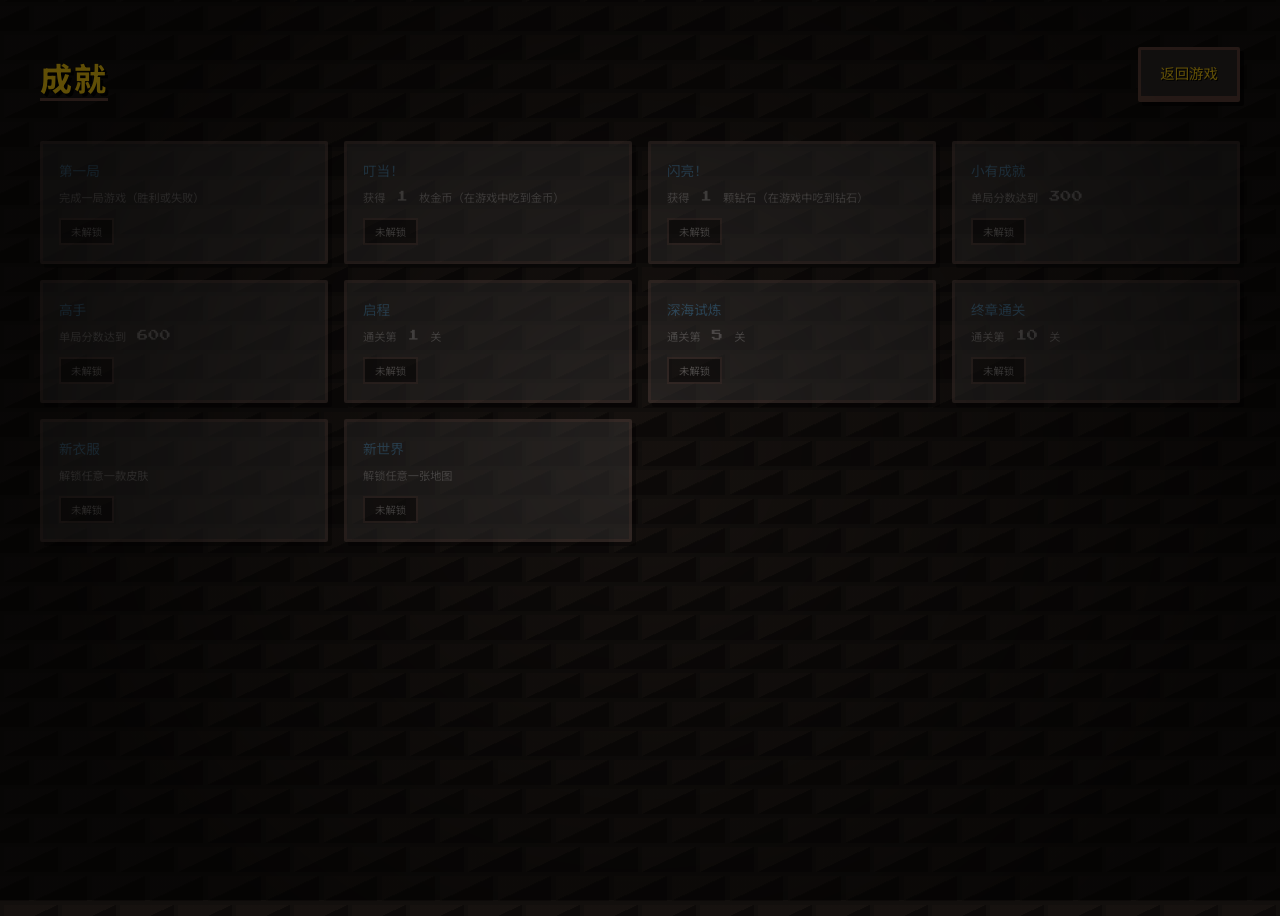
<file: Achievements.html>
<!DOCTYPE html>
<html lang="zh">
<head>
  <meta charset="UTF-8">
  <title>成就</title>
  <meta name="viewport" content="width=device-width, initial-scale=1.0">
  <meta name="theme-color" content="#162447">
  <link rel="preconnect" href="https://fonts.googleapis.com">
  <link rel="preconnect" href="https://fonts.gstatic.com" crossorigin>
  <link href="https://fonts.googleapis.com/css2?family=Noto+Sans+SC:wght@400;600&family=Press+Start+2P&display=swap" rel="stylesheet">
  <link rel="stylesheet" href="assets/pixel-theme.css">
</head>
<body class="px-app">
  <main class="px-page">
    <div class="px-page__top">
      <h1>成就</h1>
      <div class="px-page__actions">
        <a class="px-btn px-btn--alt" href="Snake.html">返回游戏</a>
      </div>
    </div>
    <div id="achievement-list" class="px-grid" aria-label="成就列表"></div>
  </main>

  <script src="assets/storage.js"></script>
  <script src="assets/game-data.js"></script>
  <script src="assets/ui-pages.js"></script>
  <script>
    UIPages.renderAchievements();
  </script>
</body>
</html>
</file>
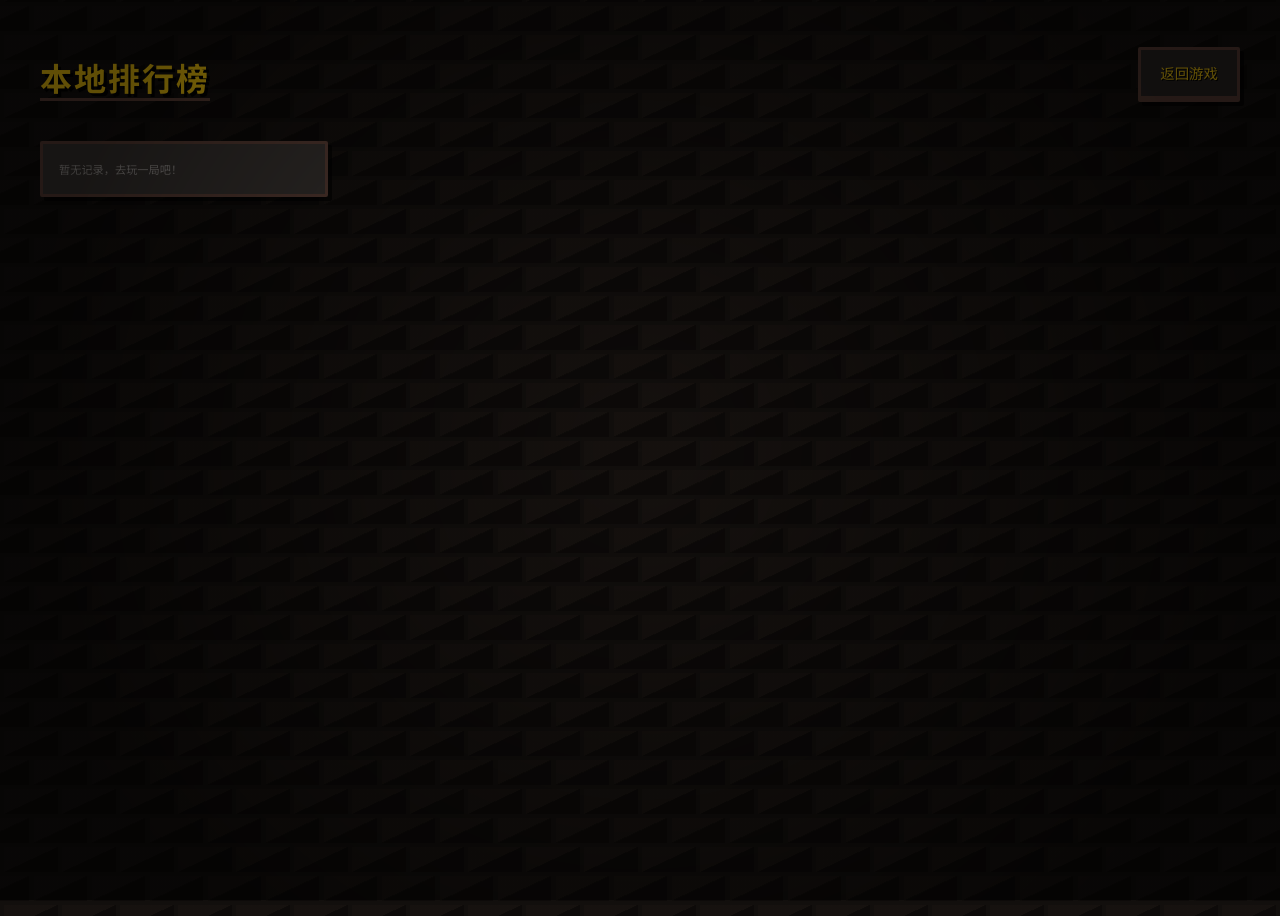
<file: Leaderboard.html>
<!DOCTYPE html>
<html lang="zh">
<head>
  <meta charset="UTF-8">
  <title>排行榜</title>
  <meta name="viewport" content="width=device-width, initial-scale=1.0">
  <meta name="theme-color" content="#162447">
  <link rel="preconnect" href="https://fonts.googleapis.com">
  <link rel="preconnect" href="https://fonts.gstatic.com" crossorigin>
  <link href="https://fonts.googleapis.com/css2?family=Noto+Sans+SC:wght@400;600&family=Press+Start+2P&display=swap" rel="stylesheet">
  <link rel="stylesheet" href="assets/pixel-theme.css">
</head>
<body class="px-app">
  <main class="px-page">
    <div class="px-page__top">
      <h1>本地排行榜</h1>
      <div class="px-page__actions">
        <a class="px-btn px-btn--alt" href="Snake.html">返回游戏</a>
      </div>
    </div>
    <div id="leaderboard-list" class="px-grid" aria-label="排行榜列表"></div>
  </main>

  <script src="assets/storage.js"></script>
  <script src="assets/game-data.js"></script>
  <script src="assets/ui-pages.js"></script>
  <script>
    UIPages.renderLeaderboard();
  </script>
</body>
</html>
</file>
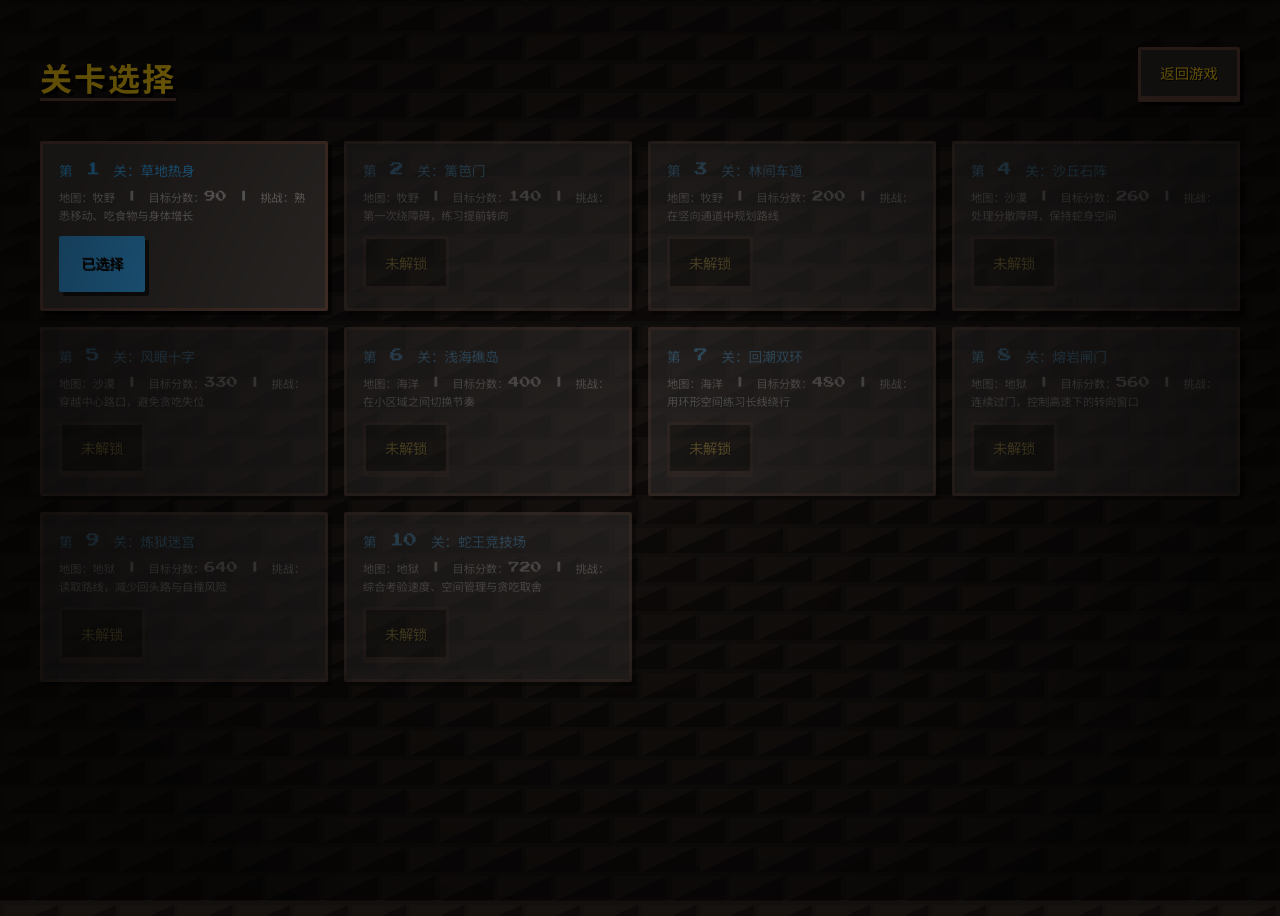
<file: LevelSelect.html>
<!DOCTYPE html>
<html lang="zh">
<head>
  <meta charset="UTF-8">
  <title>关卡选择</title>
  <meta name="viewport" content="width=device-width, initial-scale=1.0">
  <meta name="theme-color" content="#162447">
  <link rel="preconnect" href="https://fonts.googleapis.com">
  <link rel="preconnect" href="https://fonts.gstatic.com" crossorigin>
  <link href="https://fonts.googleapis.com/css2?family=Noto+Sans+SC:wght@400;600&family=Press+Start+2P&display=swap" rel="stylesheet">
  <link rel="stylesheet" href="assets/pixel-theme.css">
</head>
<body class="px-app">
  <div id="toast-host" class="px-toast-host" aria-live="polite"></div>
  <main class="px-page">
    <div class="px-page__top">
      <h1>关卡选择</h1>
      <div class="px-page__actions">
        <a class="px-btn px-btn--alt" href="Snake.html">返回游戏</a>
      </div>
    </div>
    <div id="level-list" class="px-grid" aria-label="关卡列表"></div>
  </main>

  <script src="assets/storage.js"></script>
  <script src="assets/game-data.js"></script>
  <script src="assets/ui-pages.js"></script>
  <script>
    UIPages.renderLevelSelect();
  </script>
</body>
</html>
</file>
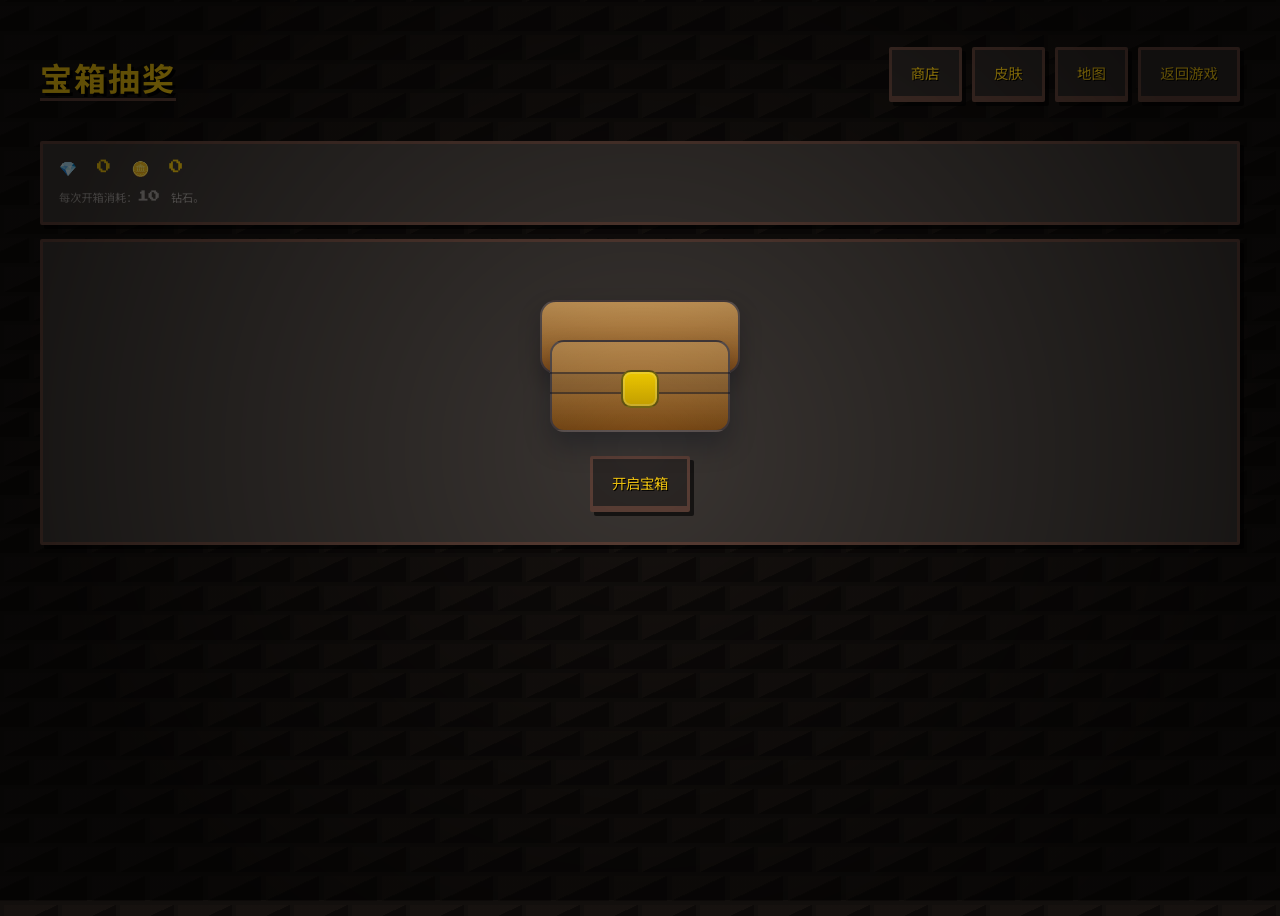
<file: lottery.html>
<!DOCTYPE html>
<html lang="zh">
<head>
  <meta charset="UTF-8">
  <title>宝箱抽奖</title>
  <meta name="viewport" content="width=device-width, initial-scale=1.0">
  <meta name="theme-color" content="#162447">
  <link rel="preconnect" href="https://fonts.googleapis.com">
  <link rel="preconnect" href="https://fonts.gstatic.com" crossorigin>
  <link href="https://fonts.googleapis.com/css2?family=Noto+Sans+SC:wght@400;600&family=Press+Start+2P&display=swap" rel="stylesheet">
  <link rel="stylesheet" href="assets/pixel-theme.css">
  <style>
    .px-chest-wrap {
      display: grid;
      gap: 14px;
      justify-items: center;
      margin-top: 14px;
    }
    .px-chest {
      width: 220px;
      height: 170px;
      position: relative;
      transform: translateZ(0);
      user-select: none;
    }
    .px-chest__base {
      position: absolute;
      left: 20px;
      right: 20px;
      bottom: 10px;
      height: 88px;
      border: 2px solid rgba(42, 53, 83, 0.65);
      border-radius: 14px;
      background:
        linear-gradient(180deg, rgba(255,255,255,0.20), rgba(255,255,255,0)) ,
        linear-gradient(180deg, #b87a2b, #7a4a16);
      box-shadow: 0 14px 26px rgba(5, 10, 25, 0.28);
    }
    .px-chest__stripe {
      position: absolute;
      left: 20px;
      right: 20px;
      bottom: 48px;
      height: 18px;
      border-top: 2px solid rgba(12, 19, 38, 0.45);
      border-bottom: 2px solid rgba(12, 19, 38, 0.45);
      background: rgba(12, 19, 38, 0.10);
    }
    .px-chest__lock {
      position: absolute;
      left: 50%;
      bottom: 34px;
      width: 34px;
      height: 34px;
      transform: translateX(-50%);
      border-radius: 10px;
      border: 2px solid rgba(12, 19, 38, 0.55);
      background: linear-gradient(180deg, #ffd700, #caa400);
      box-shadow: inset 0 0 0 2px rgba(255,255,255,0.18);
    }
    .px-chest__lid {
      position: absolute;
      left: 10px;
      right: 10px;
      top: 28px;
      height: 70px;
      transform-origin: 50% 100%;
      border: 2px solid rgba(42, 53, 83, 0.65);
      border-radius: 16px;
      background:
        linear-gradient(180deg, rgba(255,255,255,0.22), rgba(255,255,255,0)) ,
        linear-gradient(180deg, #cc8a33, #8a521b);
      box-shadow: 0 10px 22px rgba(5, 10, 25, 0.24);
    }
    .px-chest__shine {
      position: absolute;
      inset: 0;
      opacity: 0;
      pointer-events: none;
      background:
        radial-gradient(120px 90px at 50% 42%, rgba(246, 196, 69, 0.45), rgba(246, 196, 69, 0) 70%),
        radial-gradient(90px 70px at 32% 50%, rgba(0, 188, 212, 0.35), rgba(0, 188, 212, 0) 72%),
        radial-gradient(90px 70px at 68% 50%, rgba(102, 191, 255, 0.32), rgba(102, 191, 255, 0) 72%);
      filter: blur(0.4px);
    }
    .px-chest.px-chest--opening .px-chest__lid {
      animation: chestOpen 1200ms cubic-bezier(.2,.8,.2,1) forwards;
    }
    .px-chest.px-chest--opening .px-chest__shine {
      animation: chestShine 1200ms ease forwards;
    }
    .px-chest.px-chest--opening {
      animation: chestShake 380ms ease-in-out 0ms 2;
    }
    @keyframes chestOpen {
      0% { transform: rotateX(0deg) translateY(0); }
      45% { transform: rotateX(10deg) translateY(-2px); }
      100% { transform: rotateX(65deg) translateY(-18px); }
    }
    @keyframes chestShake {
      0% { transform: translateX(0); }
      25% { transform: translateX(-2px); }
      50% { transform: translateX(2px); }
      75% { transform: translateX(-1px); }
      100% { transform: translateX(0); }
    }
    @keyframes chestShine {
      0% { opacity: 0; }
      30% { opacity: 0.7; }
      100% { opacity: 0.2; }
    }
  </style>
</head>
<body class="px-app">
  <div id="toast-host" class="px-toast-host" aria-live="polite"></div>
  <main class="px-page">
    <div class="px-page__top">
      <h1>宝箱抽奖</h1>
      <div class="px-page__actions">
        <a class="px-btn" href="Store.html">商店</a>
        <a class="px-btn" href="SkinSelect.html">皮肤</a>
        <a class="px-btn" href="MapSelect.html">地图</a>
        <a class="px-btn px-btn--alt" href="Snake.html">返回游戏</a>
      </div>
    </div>

    <section class="px-card" aria-label="货币">
      <div class="currency">
        💎 <span id="diamonds">0</span>
        🪙 <span id="coins">0</span>
      </div>
      <div class="px-card__meta" style="margin-top:10px;">每次开箱消耗：<b id="cost"></b> 钻石。</div>
    </section>

    <section class="px-card" style="margin-top:14px;">
      <div class="px-chest-wrap">
        <div id="chest" class="px-chest" aria-label="宝箱动画">
          <div class="px-chest__shine"></div>
          <div class="px-chest__lid"></div>
          <div class="px-chest__base"></div>
          <div class="px-chest__stripe"></div>
          <div class="px-chest__lock"></div>
        </div>

        <button id="open-btn">开启宝箱</button>
        <div id="result" class="px-card__meta" style="text-align:center;"></div>
      </div>
    </section>
  </main>

  <script src="assets/storage.js"></script>
  <script src="assets/game-data.js"></script>
  <script src="assets/ui-pages.js"></script>
  <script>
    StorageUtil.migrate();
    document.getElementById("cost").textContent = GameData.GACHA.costDiamonds;

    function updateCurrency() {
      document.getElementById("diamonds").textContent = localStorage.getItem("shopDiamonds") || "0";
      document.getElementById("coins").textContent = localStorage.getItem("shopCoins") || "0";
    }

    function unlockAchievement(id) {
      const achievements = StorageUtil.ensureObject("achievements", {});
      if (achievements[id]) return;
      achievements[id] = Date.now();
      StorageUtil.saveJson("achievements", achievements);
      UIPages.toast(`成就解锁：${GameData.ACHIEVEMENTS.find(a => a.id === id)?.name || id}`);
    }

    function ensureUnlockSet(key, value) {
      const list = StorageUtil.ensureSet(key, []);
      if (!list.includes(value)) {
        list.push(value);
        StorageUtil.saveJson(key, list);
        return true;
      }
      return false;
    }

    function addInventory(itemId, amount) {
      const inv = StorageUtil.ensureObject("inventory", { shield: 0, boost: 0, multiplier: 0, magnet: 0 });
      inv[itemId] = (inv[itemId] || 0) + amount;
      StorageUtil.saveJson("inventory", inv);
      if (itemId === "shield") StorageUtil.setNumber("shieldCount", inv.shield || 0);
    }

    function applyReward(entry) {
      const result = document.getElementById("result");

      if (entry.type === "coins") {
        const coins = StorageUtil.getNumber("shopCoins", 0) + entry.amount;
        StorageUtil.setNumber("shopCoins", coins);
        result.textContent = `获得：🪙 金币 × ${entry.amount}`;
        return;
      }
      if (entry.type === "diamonds") {
        const diamonds = StorageUtil.getNumber("shopDiamonds", 0) + entry.amount;
        StorageUtil.setNumber("shopDiamonds", diamonds);
        result.textContent = `获得：💎 钻石 × ${entry.amount}`;
        return;
      }
      if (entry.type === "item") {
        addInventory(entry.itemId, entry.amount || 1);
        const name = GameData.SHOP_ITEMS.find(i => i.id === entry.itemId)?.name || entry.itemId;
        result.textContent = `获得：${name} × ${entry.amount || 1}`;
        return;
      }
      if (entry.type === "unlockSkin") {
        const ok = ensureUnlockSet("unlockedSkins", entry.skinId);
        if (ok) unlockAchievement("unlock_skin");
        if (!ok) {
          const diamonds = StorageUtil.getNumber("shopDiamonds", 0) + 5;
          StorageUtil.setNumber("shopDiamonds", diamonds);
          result.textContent = "重复皮肤 → 转换为 💎 钻石 × 5";
        } else {
          const skinName = GameData.SKINS.find(s => s.id === entry.skinId)?.name || entry.skinId;
          result.textContent = `解锁皮肤：${skinName}`;
        }
        return;
      }
      if (entry.type === "unlockMap") {
        const ok = ensureUnlockSet("unlockedMaps", entry.mapId);
        if (ok) unlockAchievement("unlock_map");
        if (!ok) {
          const diamonds = StorageUtil.getNumber("shopDiamonds", 0) + 5;
          StorageUtil.setNumber("shopDiamonds", diamonds);
          result.textContent = "重复地图 → 转换为 💎 钻石 × 5";
        } else {
          const mapName = GameData.MAPS.find(m => m.id === entry.mapId)?.name || entry.mapId;
          result.textContent = `解锁地图：${mapName}`;
        }
        return;
      }

      result.textContent = "获得：未知奖励";
    }

    updateCurrency();

    const chest = document.getElementById("chest");
    const btn = document.getElementById("open-btn");
    let busy = false;

    btn.addEventListener("click", () => {
      if (busy) return;
      const diamonds = StorageUtil.getNumber("shopDiamonds", 0);
      if (diamonds < GameData.GACHA.costDiamonds) {
        UIPages.toast("钻石不足！");
        return;
      }

      busy = true;
      btn.setAttribute("disabled", "true");
      document.getElementById("result").textContent = "";
      StorageUtil.setNumber("shopDiamonds", diamonds - GameData.GACHA.costDiamonds);
      updateCurrency();

      chest.classList.remove("px-chest--opening");
      void chest.offsetWidth;
      chest.classList.add("px-chest--opening");

      setTimeout(() => {
        const picked = GameData.weightedPick(GameData.GACHA.table);
        applyReward(picked);
        updateCurrency();
        busy = false;
        btn.removeAttribute("disabled");
      }, 1250);
    });
  </script>
</body>
</html>
</file>
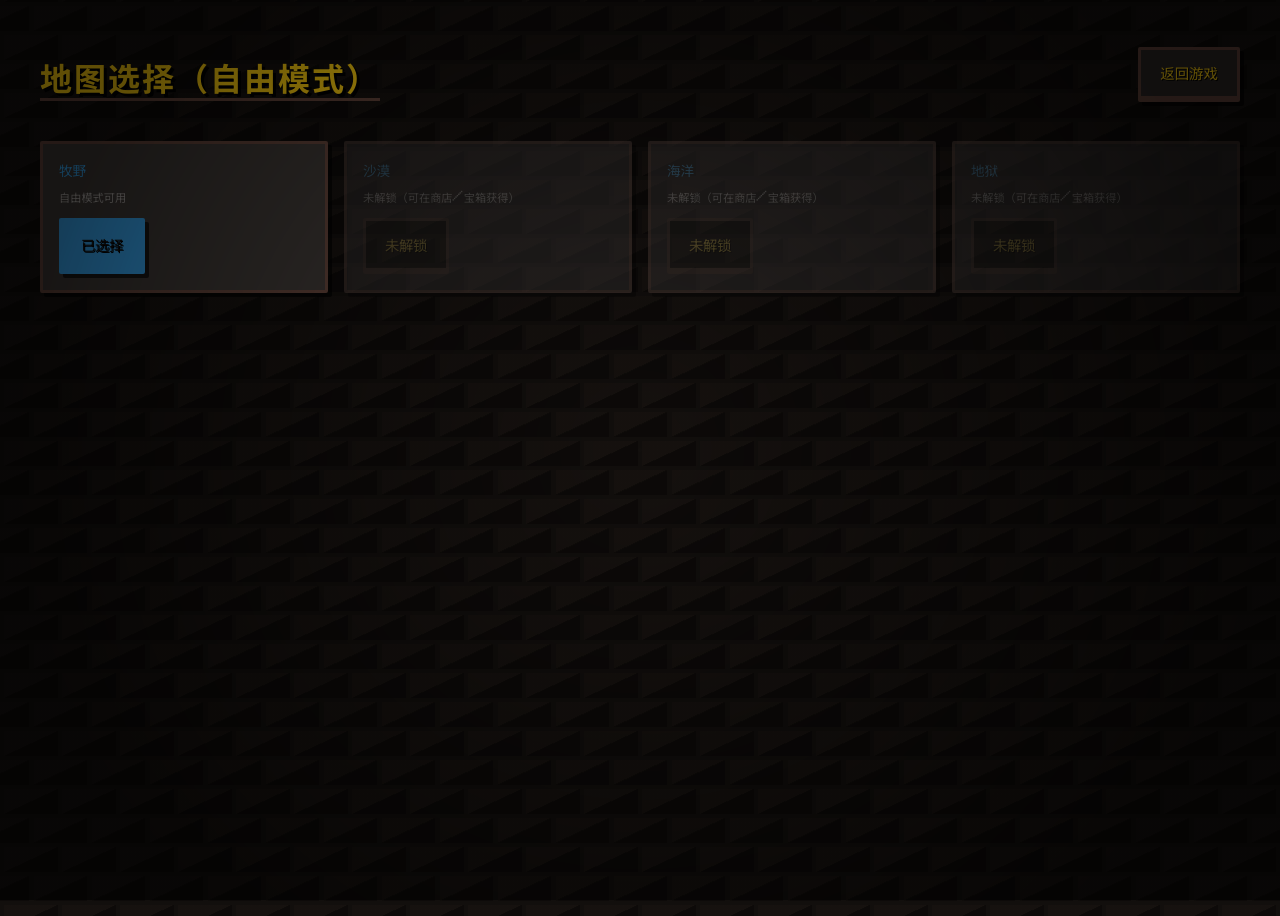
<file: MapSelect.html>
<!DOCTYPE html>
<html lang="zh">
<head>
  <meta charset="UTF-8">
  <title>地图选择</title>
  <meta name="viewport" content="width=device-width, initial-scale=1.0">
  <meta name="theme-color" content="#162447">
  <link rel="preconnect" href="https://fonts.googleapis.com">
  <link rel="preconnect" href="https://fonts.gstatic.com" crossorigin>
  <link href="https://fonts.googleapis.com/css2?family=Noto+Sans+SC:wght@400;600&family=Press+Start+2P&display=swap" rel="stylesheet">
  <link rel="stylesheet" href="assets/pixel-theme.css">
</head>
<body class="px-app">
  <div id="toast-host" class="px-toast-host" aria-live="polite"></div>
  <main class="px-page">
    <div class="px-page__top">
      <h1>地图选择（自由模式）</h1>
      <div class="px-page__actions">
        <a class="px-btn px-btn--alt" href="Snake.html">返回游戏</a>
      </div>
    </div>
    <div id="map-list" class="px-grid" aria-label="地图列表"></div>
  </main>

  <script src="assets/storage.js"></script>
  <script src="assets/game-data.js"></script>
  <script src="assets/ui-pages.js"></script>
  <script>
    UIPages.renderMapSelect();
  </script>
</body>
</html>
</file>
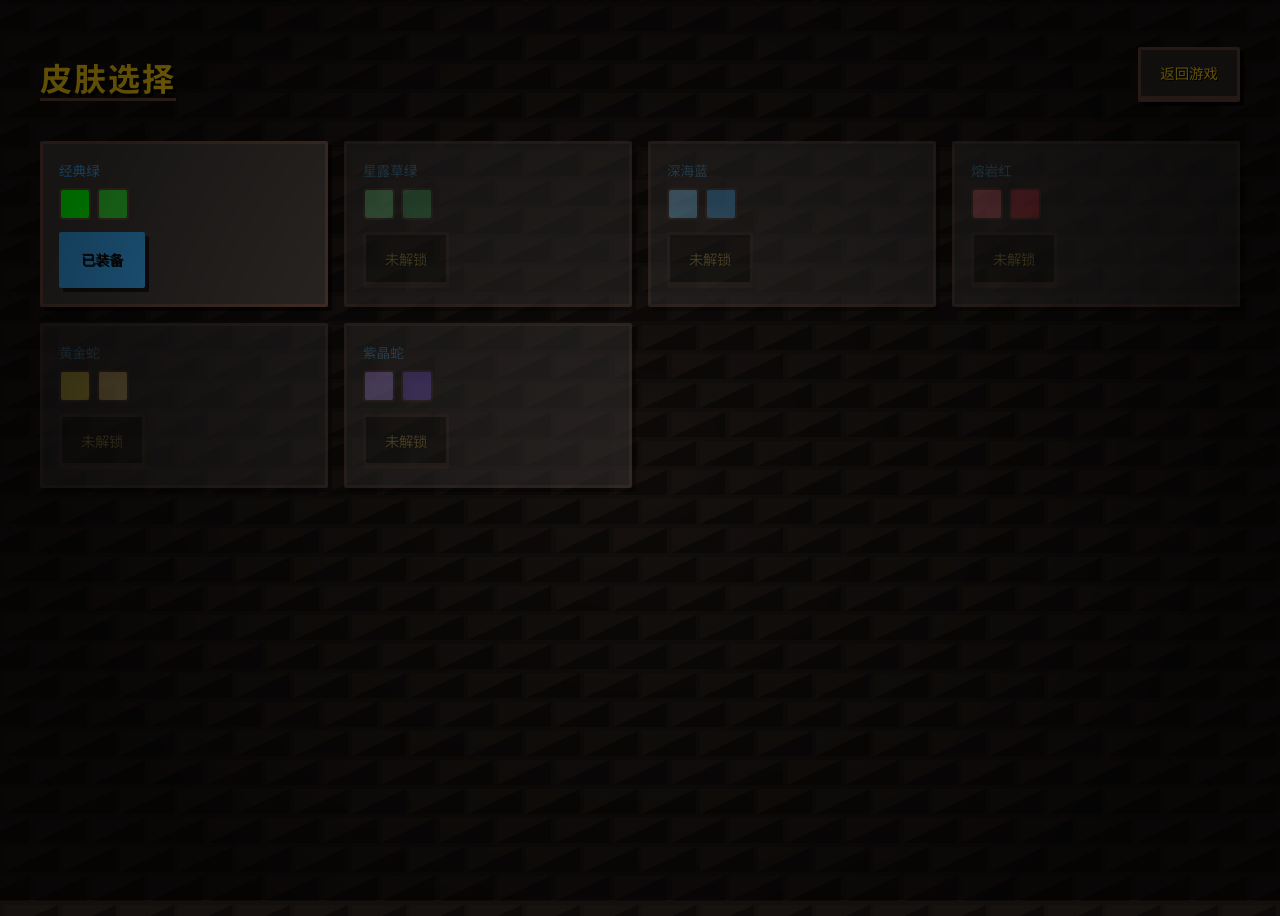
<file: SkinSelect.html>
<!DOCTYPE html>
<html lang="zh">
<head>
  <meta charset="UTF-8">
  <title>皮肤选择</title>
  <meta name="viewport" content="width=device-width, initial-scale=1.0">
  <meta name="theme-color" content="#162447">
  <link rel="preconnect" href="https://fonts.googleapis.com">
  <link rel="preconnect" href="https://fonts.gstatic.com" crossorigin>
  <link href="https://fonts.googleapis.com/css2?family=Noto+Sans+SC:wght@400;600&family=Press+Start+2P&display=swap" rel="stylesheet">
  <link rel="stylesheet" href="assets/pixel-theme.css">
</head>
<body class="px-app">
  <div id="toast-host" class="px-toast-host" aria-live="polite"></div>
  <main class="px-page">
    <div class="px-page__top">
      <h1>皮肤选择</h1>
      <div class="px-page__actions">
        <a class="px-btn px-btn--alt" href="Snake.html">返回游戏</a>
      </div>
    </div>
    <div id="skin-list" class="px-grid" aria-label="皮肤列表"></div>
  </main>

  <script src="assets/storage.js"></script>
  <script src="assets/game-data.js"></script>
  <script src="assets/ui-pages.js"></script>
  <script>
    UIPages.renderSkinSelect();
  </script>
</body>
</html>
</file>
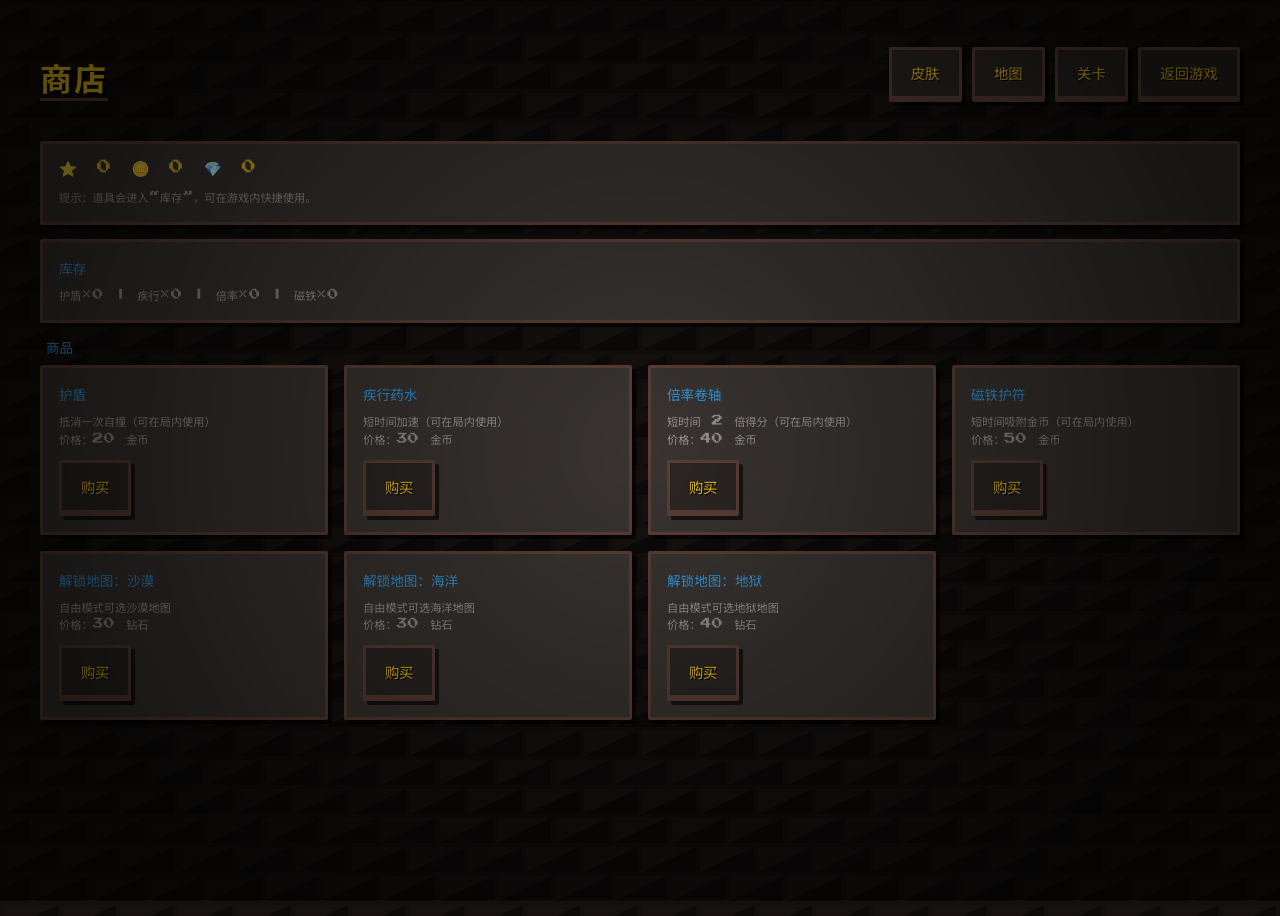
<file: Store.html>
<!DOCTYPE html>
<html lang="zh">
<head>
  <meta charset="UTF-8">
  <title>商店</title>
  <meta name="viewport" content="width=device-width, initial-scale=1.0">
  <meta name="theme-color" content="#162447">
  <link rel="preconnect" href="https://fonts.googleapis.com">
  <link rel="preconnect" href="https://fonts.gstatic.com" crossorigin>
  <link href="https://fonts.googleapis.com/css2?family=Noto+Sans+SC:wght@400;600&family=Press+Start+2P&display=swap" rel="stylesheet">
  <link rel="stylesheet" href="assets/pixel-theme.css">
</head>
<body class="px-app">
  <div id="toast-host" class="px-toast-host" aria-live="polite"></div>
  <main class="px-page">
    <div class="px-page__top">
      <h1>商店</h1>
      <div class="px-page__actions">
        <a class="px-btn" href="SkinSelect.html">皮肤</a>
        <a class="px-btn" href="MapSelect.html">地图</a>
        <a class="px-btn" href="LevelSelect.html">关卡</a>
        <a class="px-btn px-btn--alt" href="Snake.html">返回游戏</a>
      </div>
    </div>

    <section class="px-card" aria-label="货币">
      <div class="currency">
        ⭐ <span id="shop-stars">0</span>
        🪙 <span id="shop-coins">0</span>
        💎 <span id="shop-diamonds">0</span>
      </div>
      <div class="px-card__meta" style="margin-top:10px;">提示：道具会进入“库存”，可在游戏内快捷使用。</div>
    </section>

    <section class="px-card" aria-label="库存" style="margin-top:14px;">
      <div class="px-card__title">库存</div>
      <div class="px-card__meta" id="inventory-line"></div>
    </section>

    <section style="margin-top:14px;">
      <div class="px-card__title" style="margin-left:6px;">商品</div>
      <div id="shop-list" class="px-grid" aria-label="商品列表"></div>
    </section>
  </main>

  <script src="assets/storage.js"></script>
  <script src="assets/game-data.js"></script>
  <script src="assets/ui-pages.js"></script>
  <script>
    StorageUtil.migrate();

    function getInventory() {
      const inv = StorageUtil.ensureObject("inventory", { shield: 0, boost: 0, multiplier: 0, magnet: 0 });
      const shieldCount = StorageUtil.getNumber("shieldCount", 0);
      if (Number.isFinite(shieldCount) && shieldCount !== inv.shield) {
        inv.shield = shieldCount;
        StorageUtil.saveJson("inventory", inv);
      }
      return inv;
    }

    function setInventory(inv) {
      StorageUtil.saveJson("inventory", inv);
      StorageUtil.setNumber("shieldCount", inv.shield || 0);
    }

    function updateCurrencyDisplay() {
      document.getElementById('shop-stars').textContent = localStorage.getItem('shopStars') || '0';
      document.getElementById('shop-coins').textContent = localStorage.getItem('shopCoins') || '0';
      document.getElementById('shop-diamonds').textContent = localStorage.getItem('shopDiamonds') || '0';
    }

    function updateInventoryDisplay() {
      const inv = getInventory();
      document.getElementById("inventory-line").textContent =
        `护盾×${inv.shield || 0}  |  疾行×${inv.boost || 0}  |  倍率×${inv.multiplier || 0}  |  磁铁×${inv.magnet || 0}`;
    }

    function unlockAchievement(id) {
      const achievements = StorageUtil.ensureObject("achievements", {});
      if (achievements[id]) return;
      achievements[id] = Date.now();
      StorageUtil.saveJson("achievements", achievements);
      UIPages.toast(`成就解锁：${GameData.ACHIEVEMENTS.find(a => a.id === id)?.name || id}`);
    }

    function ensureUnlockSet(key, value) {
      const list = StorageUtil.ensureSet(key, []);
      if (!list.includes(value)) {
        list.push(value);
        StorageUtil.saveJson(key, list);
        return true;
      }
      return false;
    }

    function buy(item) {
      const coins = StorageUtil.getNumber("shopCoins", 0);
      const diamonds = StorageUtil.getNumber("shopDiamonds", 0);
      const stars = StorageUtil.getNumber("shopStars", 0);

      const wallet = item.currency === "coins" ? coins : item.currency === "diamonds" ? diamonds : stars;
      if (wallet < item.price) {
        UIPages.toast("货币不足！");
        return;
      }

      if (item.currency === "coins") StorageUtil.setNumber("shopCoins", coins - item.price);
      if (item.currency === "diamonds") StorageUtil.setNumber("shopDiamonds", diamonds - item.price);
      if (item.currency === "stars") StorageUtil.setNumber("shopStars", stars - item.price);

      const inv = getInventory();
      if (item.id === "shield" || item.id === "boost" || item.id === "multiplier" || item.id === "magnet") {
        inv[item.id] = (inv[item.id] || 0) + 1;
        setInventory(inv);
        UIPages.toast(`购买成功：${item.name}`);
      } else if (item.unlockMapId) {
        const ok = ensureUnlockSet("unlockedMaps", item.unlockMapId);
        if (ok) unlockAchievement("unlock_map");
        UIPages.toast(ok ? `已解锁地图：${GameData.MAPS.find(m => m.id === item.unlockMapId)?.name || item.unlockMapId}` : "已拥有该地图");
      } else {
        UIPages.toast("购买成功！");
      }

      updateCurrencyDisplay();
      updateInventoryDisplay();
      renderShop();
    }

    function renderShop() {
      const unlockedMaps = new Set(StorageUtil.ensureSet("unlockedMaps", ["meadow"]));
      const list = document.getElementById("shop-list");
      list.innerHTML = "";

      for (const item of GameData.SHOP_ITEMS) {
        const locked = Boolean(item.unlockMapId) && unlockedMaps.has(item.unlockMapId);
        const title = document.createElement("div");
        title.className = "px-card__title";
        title.textContent = item.name;

        const meta = document.createElement("div");
        meta.className = "px-card__meta";
        meta.textContent = `${item.desc}\n价格：${item.price} ${item.currency === "coins" ? "金币" : item.currency === "diamonds" ? "钻石" : "星星"}`;

        const btn = document.createElement("button");
        btn.className = locked ? "px-btn px-btn--alt" : "px-btn";
        btn.textContent = locked ? "已拥有" : "购买";
        if (locked) btn.setAttribute("disabled", "true");
        btn.addEventListener("click", () => buy(item));

        const actions = document.createElement("div");
        actions.className = "px-card__actions";
        actions.appendChild(btn);

        const card = document.createElement("div");
        card.className = "px-card";
        card.appendChild(title);
        card.appendChild(meta);
        card.appendChild(actions);
        list.appendChild(card);
      }
    }

    updateCurrencyDisplay();
    updateInventoryDisplay();
    renderShop();
  </script>
</body>
</html>
</file>
<file: assets/pixel-theme.css>
/* Dungeon Crawler Pixel Theme */
.px-app {
  /* 1. CSS Variables - Earthy Dungeon Palette */
  --px-bg0: #120f0d;
  /* Deep cave darkness */
  --px-bg1: #1a1614;
  /* Dark stone */
  --px-bg2: #2c2725;
  /* Lighter stone */
  --px-surface: #3a3532;
  /* Stone slab */
  --px-surface-strong: #4a4542;
  /* Highlighted stone */
  --px-ink: #dcd6d0;
  /* Old parchment text */
  --px-ink-soft: #9a9592;
  /* Stone grey text */
  --px-border: #5d4037;
  /* Dark Wood / Rusted Iron */
  --px-border-light: #8b5a2b;
  /* Lighter Wood */
  --px-accent: #3498db;
  /* Magic Blue (Mana) */
  --px-accent2: #2ecc71;
  /* Poison/Nature Green */
  --px-accent3: #e74c3c;
  /* Blood Red */
  --px-warn: #e67e22;
  /* Torch Fire Orange */
  --px-danger: #c0392b;
  /* Deep Red */
  --px-gold: #f1c40f;
  /* Gold Coin */
  --px-diamond: #9b59b6;
  /* Amethyst Purple */

  --px-radius: 2px;
  /* Sharper corners for retro feel */
  --px-radius-sm: 0px;
  --px-shadow: 4px 4px 0px rgba(0, 0, 0, 0.6);
  --px-shadow-soft: 2px 2px 0px rgba(0, 0, 0, 0.4);
  --px-glow: 0 0 10px rgba(241, 196, 15, 0.2);
  /* Faint torch glow */

  --px-font-ui: "Press Start 2P", "Noto Sans SC", sans-serif;
  --px-font-pixel: "Press Start 2P", "Noto Sans SC", sans-serif;

  /* 2. Global Styles */
  color: var(--px-ink);
  font-family: var(--px-font-ui);
  text-rendering: geometricPrecision;
  -webkit-font-smoothing: none;
  /* Sharp pixels */
  -moz-osx-font-smoothing: grayscale;

  /* Dungeon wall background pattern */
  background-color: var(--px-bg0);
  background-image:
    linear-gradient(335deg, rgba(0, 0, 0, 0.3) 23px, transparent 23px),
    linear-gradient(155deg, rgba(30, 25, 20, 0.3) 23px, transparent 23px),
    linear-gradient(335deg, rgba(0, 0, 0, 0.3) 23px, transparent 23px),
    linear-gradient(155deg, rgba(30, 25, 20, 0.3) 23px, transparent 23px);
  background-size: 58px 58px;
  background-position: 0px 2px, 4px 35px, 29px 31px, 34px 6px;
  min-height: 100vh;
}

.px-app::before {
  content: "";
  position: fixed;
  top: 0;
  left: 0;
  right: 0;
  bottom: 0;
  background: radial-gradient(circle at center, transparent 0%, rgba(0, 0, 0, 0.6) 80%);
  pointer-events: none;
  z-index: 10;
}

.px-app img,
.px-app canvas {
  image-rendering: pixelated;
  image-rendering: crisp-edges;
}

.px-app a {
  color: var(--px-gold);
  text-decoration: none;
  text-shadow: 1px 1px 0 #000;
}

.px-app a:hover {
  text-decoration: underline;
  color: var(--px-warn);
}

.px-app h1,
.px-app h2,
.px-app h3,
.px-app h4,
.px-app h5,
.px-app h6 {
  font-family: var(--px-font-pixel);
  line-height: 1.4;
  text-transform: uppercase;
  letter-spacing: 2px;
  margin-bottom: 1rem;
  color: var(--px-gold);
  text-shadow: 3px 3px 0 #000;
  border-bottom: 3px solid var(--px-border);
  display: inline-block;
}

.px-app :focus-visible {
  outline: 3px solid var(--px-accent);
  outline-offset: 2px;
}

/* 3. Component Styles: Containers/Panels */
.px-app #game-container,
.px-app #instructions-content,
.px-app #props-container,
.px-app #settings-panel,
.px-app .container,
.px-app #lottery-container,
.px-app .item,
.px-app .panel,
.px-app .card,
.px-app .score-box {
  background: var(--px-surface);
  border: 4px solid var(--px-border);
  border-top-color: var(--px-border-light);
  /* 3D Bevel effect */
  border-left-color: var(--px-border-light);
  border-radius: var(--px-radius);
  box-shadow: var(--px-shadow), inset 0 0 20px rgba(0, 0, 0, 0.5);
  /* Inner Vignette */
  padding: 1rem;
  position: relative;
}

/* Add corner rivets */
.px-app #game-container::after,
.px-app .score-box::after {
  content: "";
  position: absolute;
  top: 4px;
  left: 4px;
  right: 4px;
  bottom: 4px;
  border: 2px dashed rgba(0, 0, 0, 0.3);
  pointer-events: none;
}

/* Specific overrides */
.px-app #instructions-content,
.px-app #props-container {
  border-radius: var(--px-radius-sm);
}

/* 4. Buttons */
.px-app button,
.px-app .px-btn,
.px-app a.px-btn,
.px-app input[type="button"],
.px-app input[type="submit"] {
  appearance: none;
  border: 3px solid var(--px-border);
  border-bottom-width: 6px;
  /* Heavy bottom for 3D press feel */
  box-shadow: var(--px-shadow);
  background: var(--px-bg2);
  color: var(--px-gold);
  font-family: var(--px-font-pixel);
  font-size: 0.9rem;
  padding: 0.8rem 1.2rem;
  cursor: pointer;
  transition: transform 0.1s;
  /* Instant snap */
  text-transform: uppercase;
  display: inline-block;
  text-align: center;
  border-radius: var(--px-radius);
  text-decoration: none;
  text-shadow: 1px 1px 0 #000;
}

.px-app button:hover,
.px-app .px-btn:hover,
.px-app a.px-btn:hover {
  background: var(--px-bg1);
  transform: translate(-1px, -1px);
  box-shadow: 5px 5px 0px var(--px-border);
  text-decoration: none;
}

.px-app button:active,
.px-app .px-btn:active,
.px-app a.px-btn:active,
.px-app button.active,
.px-app .px-btn.active {
  transform: translate(2px, 2px);
  box-shadow: 2px 2px 0px var(--px-border);
}

/* Primary/Accent Buttons */
.px-app button.primary,
.px-app .px-btn.primary {
  background: var(--px-accent);
  color: white;
  border-color: #2980b9;
}

.px-app button.primary:hover,
.px-app .px-btn.primary:hover {
  background: #2980b9;
  color: white;
}

/* Disabled State */
.px-app button:disabled,
.px-app .px-btn:disabled {
  opacity: 0.6;
  cursor: not-allowed;
  background: var(--px-bg1);
  box-shadow: none;
  transform: none;
}

/* 5. Inputs / Selects */
.px-app input[type="text"],
.px-app input[type="number"],
.px-app input[type="password"],
.px-app select,
.px-app textarea {
  border: 3px solid var(--px-border);
  box-shadow: var(--px-shadow-soft);
  background: var(--px-surface);
  color: var(--px-ink);
  font-family: var(--px-font-ui);
  padding: 0.6rem;
  border-radius: var(--px-radius);
  outline: none;
  font-size: 1rem;
}

.px-app input:focus,
.px-app select:focus,
.px-app textarea:focus {
  background: var(--px-surface-strong);
  box-shadow: var(--px-shadow);
  border-color: var(--px-accent);
}

/* Range Slider (Retro style) */
.px-app input[type=range] {
  -webkit-appearance: none;
  appearance: none;
  width: 100%;
  background: transparent;
  margin: 10px 0;
}

.px-app input[type=range]::-webkit-slider-thumb {
  -webkit-appearance: none;
  height: 24px;
  width: 12px;
  border: 3px solid var(--px-border);
  background: var(--px-accent);
  cursor: pointer;
  margin-top: -8px;
  box-shadow: 2px 2px 0px var(--px-border);
}

.px-app input[type=range]::-webkit-slider-runnable-track {
  width: 100%;
  height: 8px;
  cursor: pointer;
  background: var(--px-bg1);
  border: 3px solid var(--px-border);
}

/* Scrollbars */
.px-app ::-webkit-scrollbar {
  width: 16px;
  height: 16px;
}

.px-app ::-webkit-scrollbar-track {
  background: var(--px-bg1);
  border-left: 3px solid var(--px-border);
}

.px-app ::-webkit-scrollbar-thumb {
  background: var(--px-accent);
  border: 3px solid var(--px-border);
}

.px-app ::-webkit-scrollbar-thumb:hover {
  background: var(--px-ink);
}

/* Game Specific Elements */
.px-app #score-board {
  font-family: var(--px-font-pixel);
  font-size: 1.2rem;
  color: var(--px-ink);
  text-shadow: 2px 2px 0px var(--px-bg1);
  margin-bottom: 1rem;
}

/* Modal / Dialog styles */
.px-app .modal-content {
  border: 3px solid var(--px-border);
  box-shadow: 8px 8px 0px var(--px-border);
  background: var(--px-surface);
  border-radius: var(--px-radius);
}

/* Toast / Notification */
.px-app .toast {
  border: 3px solid var(--px-border);
  box-shadow: 4px 4px 0px var(--px-border);
  background: var(--px-surface);
  font-family: var(--px-font-pixel);
  color: var(--px-ink);
  border-radius: var(--px-radius);
}

/* Tables (Leaderboard etc) */
.px-app table {
  border-collapse: collapse;
  width: 100%;
  border: 3px solid var(--px-border);
}

.px-app th,
.px-app td {
  border: 2px solid var(--px-border);
  padding: 0.8rem;
  text-align: left;
}

.px-app th {
  background: var(--px-bg1);
  font-family: var(--px-font-pixel);
  font-size: 0.8rem;
}

.px-app tr:nth-child(even) {
  background: var(--px-surface-strong);
}

/* ========== Page Layout ========== */
.px-app .px-page {
  max-width: 1200px;
  margin: 0 auto;
  padding: 24px;
}

.px-app .px-page__top {
  display: flex;
  justify-content: space-between;
  align-items: center;
  flex-wrap: wrap;
  gap: 16px;
  margin-bottom: 24px;
}

.px-app .px-page__actions {
  display: flex;
  gap: 10px;
  flex-wrap: wrap;
}

/* ========== Grid Layout ========== */
.px-app .px-grid {
  display: grid;
  grid-template-columns: repeat(auto-fill, minmax(280px, 1fr));
  gap: 16px;
}

/* ========== Cards ========== */
.px-app .px-card {
  background: var(--px-surface);
  border: 3px solid var(--px-border);
  border-radius: var(--px-radius);
  box-shadow: var(--px-shadow);
  padding: 16px;
  transition: transform 0.15s ease, box-shadow 0.15s ease;
}

.px-app .px-card:hover {
  transform: translateY(-2px);
  box-shadow: 6px 6px 0px rgba(0, 212, 255, 0.35);
}

.px-app .px-card--locked {
  opacity: 0.5;
  filter: grayscale(0.4);
}

.px-app .px-card__title {
  font-family: var(--px-font-pixel);
  font-size: 0.85rem;
  color: var(--px-accent);
  margin-bottom: 8px;
  text-transform: uppercase;
}

.px-app .px-card__meta {
  font-size: 0.7rem;
  color: var(--px-ink-soft);
  line-height: 1.6;
  white-space: pre-line;
}

.px-app .px-card__actions {
  margin-top: 12px;
  display: flex;
  gap: 8px;
}

/* ========== Chips / Tags ========== */
.px-app .px-chip {
  display: inline-block;
  padding: 4px 10px;
  font-size: 0.65rem;
  border: 2px solid var(--px-border);
  border-radius: var(--px-radius-sm);
  background: var(--px-bg1);
  color: var(--px-ink-soft);
}

/* ========== Skin Swatch ========== */
.px-app .px-swatch {
  display: flex;
  gap: 6px;
  margin: 8px 0;
}

.px-app .px-swatch::before,
.px-app .px-swatch::after {
  content: '';
  width: 28px;
  height: 28px;
  border: 2px solid var(--px-border);
  border-radius: 4px;
}

.px-app .px-swatch::before {
  background: var(--swatch1, #00ff00);
}

.px-app .px-swatch::after {
  background: var(--swatch2, #32cd32);
}

/* ========== Currency Display ========== */
.px-app .currency {
  display: flex;
  gap: 20px;
  font-size: 0.9rem;
  font-family: var(--px-font-pixel);
  flex-wrap: wrap;
}

.px-app .currency span {
  color: var(--px-gold);
}

/* ========== Ordered List ========== */
.px-app .px-ol {
  list-style: decimal inside;
  padding: 0;
  margin: 12px 0 0 0;
}

.px-app .px-li {
  padding: 8px 0;
  border-bottom: 1px solid var(--px-border);
  font-size: 0.75rem;
  color: var(--px-ink-soft);
}

.px-app .px-li:last-child {
  border-bottom: none;
}

/* ========== Alternative Button Style ========== */
.px-app .px-btn--alt {
  background: var(--px-accent);
  color: var(--px-bg0);
  border-color: var(--px-accent);
}

.px-app .px-btn--alt:hover {
  background: var(--px-accent2);
  border-color: var(--px-accent2);
}

/* ========== Toast Notifications ========== */
.px-app .px-toast-host {
  position: fixed;
  top: 20px;
  right: 20px;
  z-index: 9999;
  display: flex;
  flex-direction: column;
  gap: 10px;
  pointer-events: none;
}

.px-app .px-toast {
  padding: 12px 20px;
  background: var(--px-surface);
  border: 3px solid var(--px-accent);
  border-radius: var(--px-radius);
  box-shadow: 0 0 20px rgba(0, 212, 255, 0.5);
  font-size: 0.75rem;
  color: var(--px-ink);
  opacity: 0;
  transform: translateX(100%);
  transition: opacity 0.25s ease, transform 0.25s ease;
}

.px-app .px-toast--show {
  opacity: 1;
  transform: translateX(0);
}

/* ========== Game HUD ========== */
.px-app .px-hud {
  display: flex;
  flex-wrap: wrap;
  gap: 12px;
  margin-bottom: 16px;
}

.px-app .px-hud__item {
  display: flex;
  align-items: center;
  gap: 8px;
  padding: 8px 14px;
  background: var(--px-surface);
  border: 2px solid var(--px-border);
  border-radius: var(--px-radius-sm);
  font-size: 0.7rem;
}

.px-app .px-hud__icon {
  font-size: 1rem;
}

.px-app .px-hud__value {
  color: var(--px-accent);
  font-weight: bold;
}

/* ========== Buff Status Bar ========== */
.px-app .px-buff-bar {
  display: flex;
  flex-direction: column;
  gap: 6px;
  margin-top: 12px;
}

.px-app .px-buff {
  display: flex;
  align-items: center;
  gap: 8px;
  padding: 6px 10px;
  background: var(--px-bg1);
  border: 2px solid var(--px-border);
  border-radius: var(--px-radius-sm);
  font-size: 0.65rem;
  opacity: 0;
  transform: scaleY(0);
  transition: opacity 0.2s ease, transform 0.2s ease;
}

.px-app .px-buff--active {
  opacity: 1;
  transform: scaleY(1);
}

.px-app .px-buff__icon {
  flex-shrink: 0;
  width: 18px;
  text-align: center;
}

.px-app .px-buff__name {
  flex: 1;
  color: var(--px-ink-soft);
}

.px-app .px-buff__bar {
  width: 60px;
  height: 6px;
  background: var(--px-bg2);
  border-radius: 3px;
  overflow: hidden;
}

.px-app .px-buff__fill {
  height: 100%;
  background: linear-gradient(90deg, var(--px-accent), var(--px-accent2));
  transition: width 0.1s linear;
}

.px-app .px-buff--shield .px-buff__fill {
  background: linear-gradient(90deg, #ffd700, #f6c445);
}

.px-app .px-buff--boost .px-buff__fill {
  background: linear-gradient(90deg, #62c6ff, #2ea7ff);
}

.px-app .px-buff--multiplier .px-buff__fill {
  background: linear-gradient(90deg, #b388ff, #8a5bff);
}

.px-app .px-buff--magnet .px-buff__fill {
  background: linear-gradient(90deg, #00bcd4, #62c6ff);
}

/* ========== Combo Display ========== */
.px-app .px-combo {
  position: absolute;
  top: 20%;
  left: 50%;
  transform: translateX(-50%);
  font-family: var(--px-font-pixel);
  font-size: 1.4rem;
  color: var(--px-warn);
  text-shadow:
    0 0 10px var(--px-warn),
    0 0 20px var(--px-warn),
    2px 2px 0 var(--px-bg0);
  opacity: 0;
  pointer-events: none;
  z-index: 100;
  transition: opacity 0.15s ease;
}

.px-app .px-combo--show {
  opacity: 1;
  animation: comboPopIn 0.3s ease-out;
}

@keyframes comboPopIn {
  0% {
    transform: translateX(-50%) scale(0.5);
    opacity: 0;
  }

  60% {
    transform: translateX(-50%) scale(1.15);
  }

  100% {
    transform: translateX(-50%) scale(1);
    opacity: 1;
  }
}

/* ========== Score Popup ========== */
.px-app .px-score-popup {
  position: absolute;
  font-family: var(--px-font-pixel);
  font-size: 0.9rem;
  color: var(--px-accent2);
  text-shadow: 2px 2px 0 var(--px-bg0);
  pointer-events: none;
  z-index: 90;
  animation: scoreFloat 0.8s ease-out forwards;
}

@keyframes scoreFloat {
  0% {
    opacity: 1;
    transform: translateY(0) scale(1);
  }

  100% {
    opacity: 0;
    transform: translateY(-40px) scale(1.2);
  }
}

/* ========== Game Canvas Glow ========== */
.px-app #game-canvas {
  border: 3px solid var(--px-border);
  border-radius: var(--px-radius);
  box-shadow:
    0 0 30px rgba(0, 212, 255, 0.2),
    inset 0 0 60px rgba(0, 0, 0, 0.3);
}

/* ========== Game Over / Win Overlay ========== */
.px-app .px-overlay {
  position: absolute;
  inset: 0;
  display: flex;
  flex-direction: column;
  justify-content: center;
  align-items: center;
  background: rgba(11, 14, 20, 0.92);
  z-index: 200;
  opacity: 0;
  pointer-events: none;
  transition: opacity 0.3s ease;
}

.px-app .px-overlay--show {
  opacity: 1;
  pointer-events: auto;
}

.px-app .px-overlay__title {
  font-family: var(--px-font-pixel);
  font-size: 1.8rem;
  margin-bottom: 16px;
  text-shadow: 0 0 20px currentColor;
}

.px-app .px-overlay__title--win {
  color: var(--px-accent2);
}

.px-app .px-overlay__title--lose {
  color: var(--px-danger);
}

.px-app .px-overlay__stats {
  font-size: 0.8rem;
  color: var(--px-ink-soft);
  text-align: center;
  line-height: 2;
  margin-bottom: 20px;
}

.px-app .px-overlay__actions {
  display: flex;
  gap: 12px;
}
</file>
